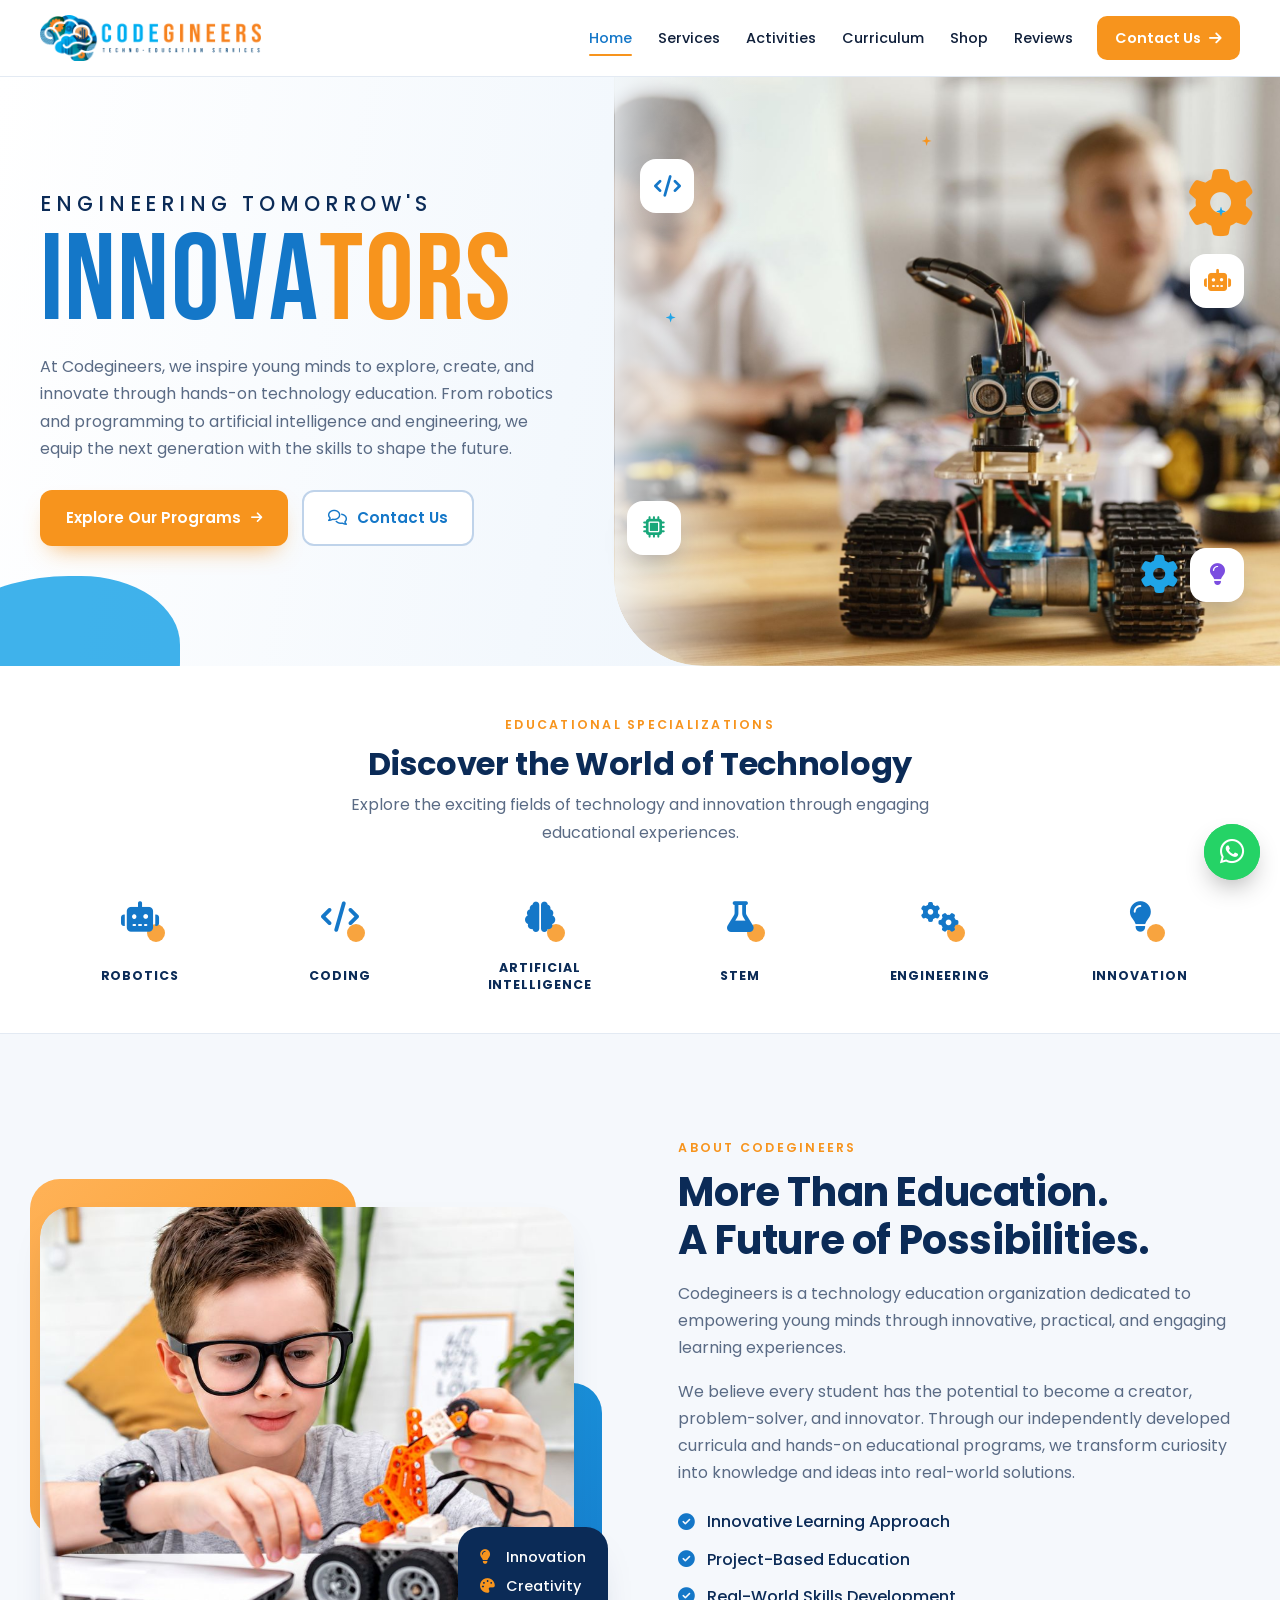
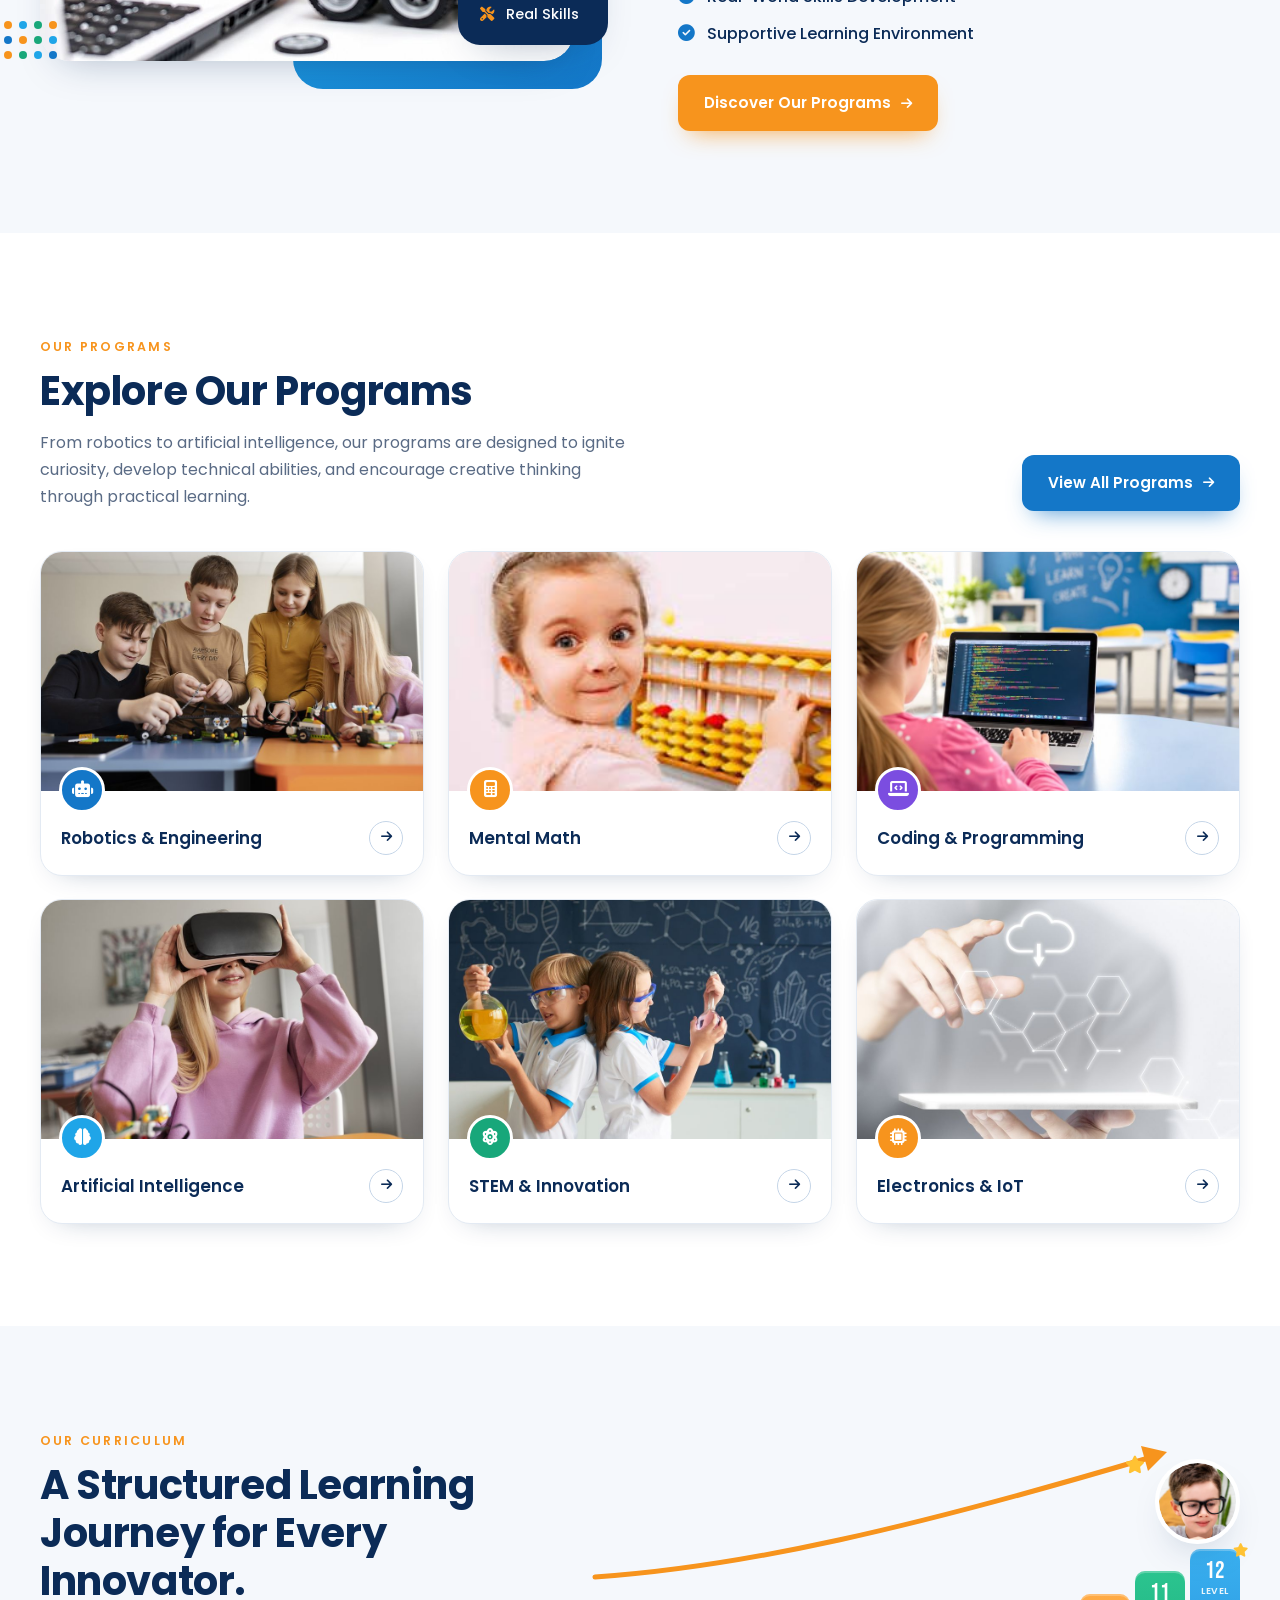
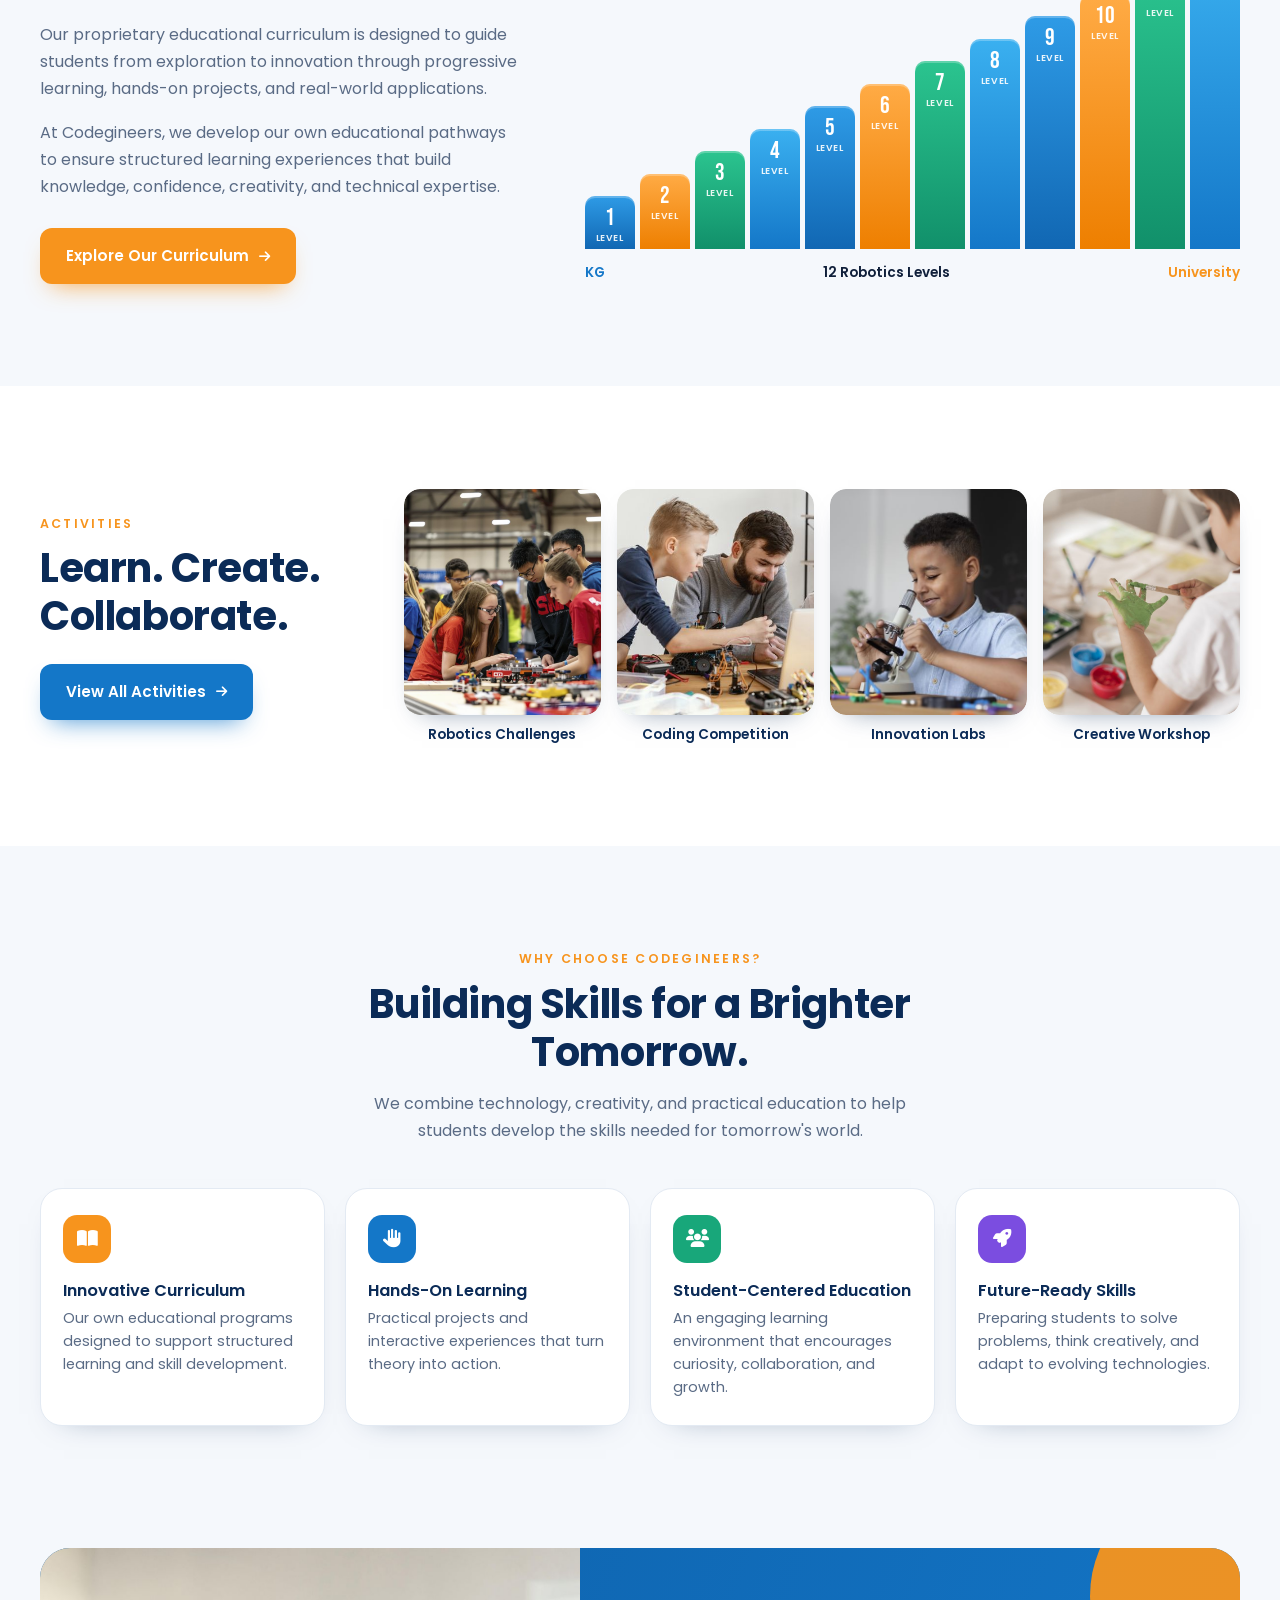
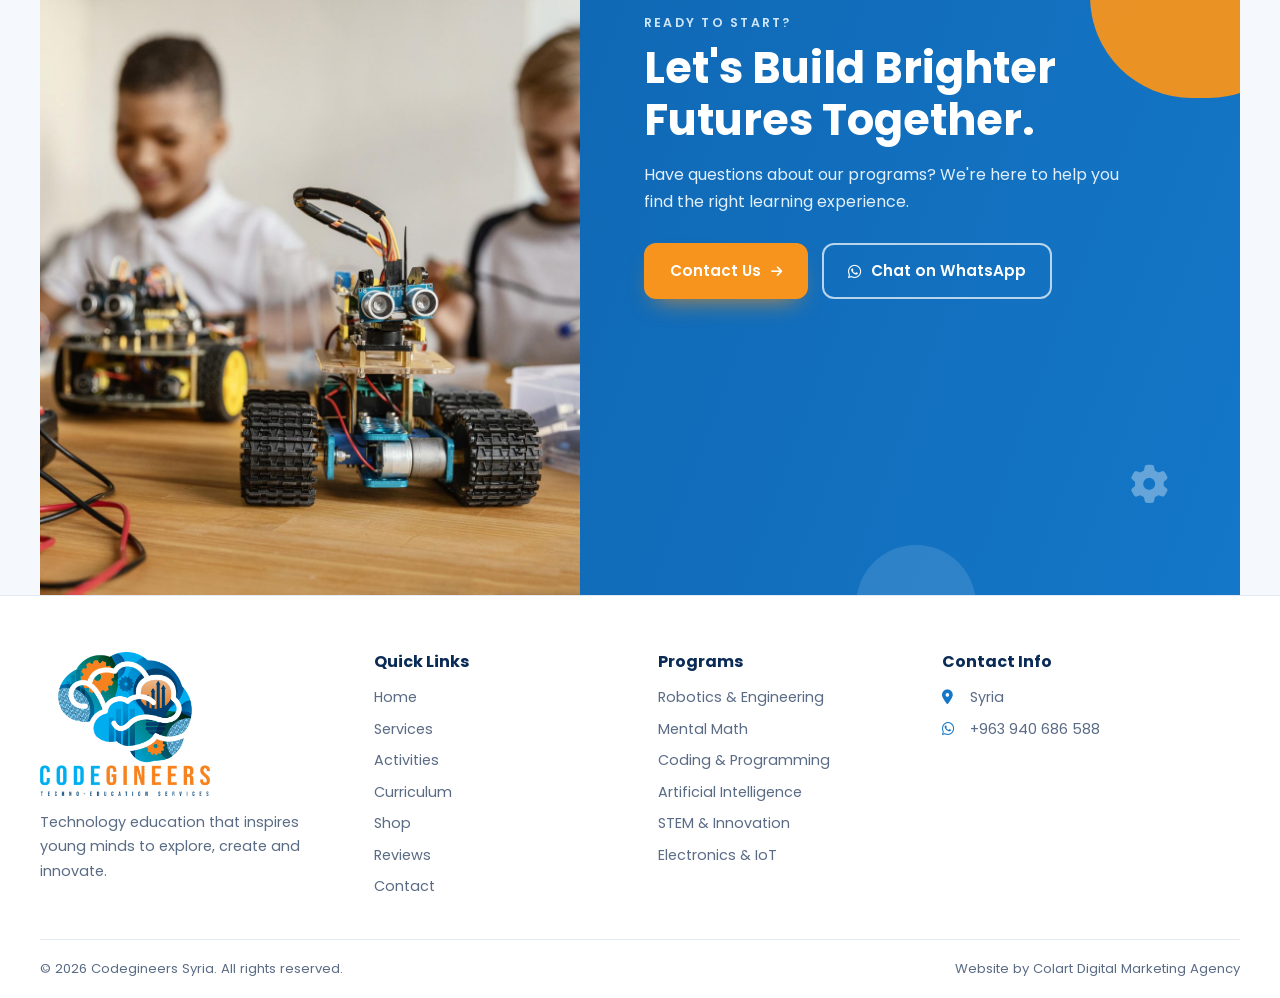
<file: index.html>
<!DOCTYPE html>
<html lang="en">
<head>
<meta charset="UTF-8">
<meta name="viewport" content="width=device-width, initial-scale=1, viewport-fit=cover">
<title>Codegineers Syria | Engineering Tomorrow's Innovators</title>
<meta name="description" content="Hands-on technology education in Syria: robotics, coding, artificial intelligence, STEM and engineering programs for students from KG to university.">
<link rel="canonical" href="https://www.codegineers.codes/">
<meta property="og:type" content="website">
<meta property="og:title" content="Codegineers Syria | Engineering Tomorrow's Innovators">
<meta property="og:description" content="Hands-on technology education in Syria: robotics, coding, artificial intelligence, STEM and engineering programs for students from KG to university.">
<meta property="og:url" content="https://www.codegineers.codes/">
<meta property="og:image" content="https://www.codegineers.codes/assets/img/hero.jpg">
<meta name="twitter:card" content="summary_large_image">
<meta name="theme-color" content="#1E7FC2">
<link rel="icon" type="image/png" href="assets/favicon.png">
<link rel="preconnect" href="https://fonts.googleapis.com">
<link rel="preconnect" href="https://fonts.gstatic.com" crossorigin>
<link href="https://fonts.googleapis.com/css2?family=Bebas+Neue&family=Poppins:wght@400;500;600;700&display=swap" rel="stylesheet">
<link rel="stylesheet" href="https://cdnjs.cloudflare.com/ajax/libs/font-awesome/6.5.1/css/all.min.css">
<link rel="stylesheet" href="style.css">
<script>document.documentElement.classList.add('js')</script>
</head>
<body>
<div class="scroll-progress" aria-hidden="true"><span></span></div>
<header class="site-header">
  <nav class="nav wrap" aria-label="Main">
    <a class="nav__logo" href="index.html"><img src="assets/logo-horizontal.png" alt="Codegineers — Techno-Education Services" width="230" height="53"></a>
    <button class="nav__toggle" aria-expanded="false" aria-controls="nav-links" aria-label="Open menu"><i class="fa-solid fa-bars"></i></button>
    <ul class="nav__links" id="nav-links">
      <li><a href="index.html" aria-current="page">Home</a></li>
      <li><a href="services.html">Services</a></li>
      <li><a href="activities.html">Activities</a></li>
      <li><a href="curriculum.html">Curriculum</a></li>
      <li><a href="shop.html">Shop</a></li>
      <li><a href="reviews.html">Reviews</a></li>
      <li><a class="nav__cta" href="contact.html">Contact Us <i class="fa-solid fa-arrow-right"></i></a></li>
    </ul>
  </nav>
</header>

<main>
  <!-- 1. HERO -->
  <section class="hero">
    <span class="blob blob--a" aria-hidden="true"></span>
    <div class="wrap hero__grid">
      <div class="hero__text">
        <span class="hero__eyebrow" data-load="1">Engineering Tomorrow's</span>
        <h1 class="hero__title" aria-label="Innovators"><span class="ltr b" style="--n:0">I</span><span class="ltr b" style="--n:1">N</span><span class="ltr b" style="--n:2">N</span><span class="ltr b" style="--n:3">O</span><span class="ltr b" style="--n:4">V</span><span class="ltr b" style="--n:5">A</span><span class="ltr o" style="--n:6">T</span><span class="ltr o" style="--n:7">O</span><span class="ltr o" style="--n:8">R</span><span class="ltr o" style="--n:9">S</span></h1>
        <p class="hero__lede" data-load="2">At Codegineers, we inspire young minds to explore, create, and innovate through hands-on technology education. From robotics and programming to artificial intelligence and engineering, we equip the next generation with the skills to shape the future.</p>
        <div class="hero__actions" data-load="3">
          <a class="btn btn--orange" href="#programs">Explore Our Programs <i class="fa-solid fa-arrow-right"></i></a>
          <a class="btn btn--line" href="contact.html"><i class="fa-regular fa-comments"></i>Contact Us</a>
        </div>
      </div>
    </div>
    <div class="hero__media">
      <!-- Replace with: <img class="ph-img" src="assets/hero.jpg" alt="Student building a robot"> -->
      <img class="ph-img" src="assets/img/hero.jpg" alt="Students building robots in a Codegineers robotics class" style="object-position:center 55%" width="1800" height="1200" fetchpriority="high">
    </div>
    <span class="gear gear--a" data-depth="24" aria-hidden="true"><i class="fa-solid fa-gear"></i></span>
    <span class="gear gear--b gear--blue" data-depth="36" aria-hidden="true"><i class="fa-solid fa-gear"></i></span>
    <div class="chips" aria-hidden="true">
      <span class="chip" data-depth="18" style="--x:50%;--y:14%;--c:var(--blue);--k:0"><i class="fa-solid fa-code"></i></span>
      <span class="chip" data-depth="30" style="--x:93%;--y:30%;--c:var(--orange);--k:1"><i class="fa-solid fa-robot"></i></span>
      <span class="chip" data-depth="22" style="--x:49%;--y:72%;--c:var(--green);--k:2"><i class="fa-solid fa-microchip"></i></span>
      <span class="chip" data-depth="14" style="--x:93%;--y:80%;--c:var(--purple);--k:3"><i class="fa-solid fa-lightbulb"></i></span>
      <span class="spark" style="--x:52%;--y:40%;--k:0"></span><span class="spark" style="--x:72%;--y:10%;--k:1"></span><span class="spark" style="--x:95%;--y:22%;--k:2"></span>
    </div>
  </section>

  <!-- 2. EDUCATIONAL SPECIALIZATIONS -->
  <section class="spec-strip" id="specializations">
    <div class="wrap">
      <div class="spec-head" data-reveal>
        <span class="kicker">Educational Specializations</span>
        <h2 class="h2">Discover the World of Technology</h2>
        <p class="lead">Explore the exciting fields of technology and innovation through engaging educational experiences.</p>
      </div>
      <ul class="spec">
        <li data-reveal style="--rd:0.00s;--k:0"><span class="spec__icon"><i class="fa-solid fa-robot"></i></span><h3>Robotics</h3></li>
        <li data-reveal style="--rd:0.07s;--k:1"><span class="spec__icon"><i class="fa-solid fa-code"></i></span><h3>Coding</h3></li>
        <li data-reveal style="--rd:0.14s;--k:2"><span class="spec__icon"><i class="fa-solid fa-brain"></i></span><h3>Artificial Intelligence</h3></li>
        <li data-reveal style="--rd:0.21s;--k:3"><span class="spec__icon"><i class="fa-solid fa-flask"></i></span><h3>STEM</h3></li>
        <li data-reveal style="--rd:0.28s;--k:4"><span class="spec__icon"><i class="fa-solid fa-gears"></i></span><h3>Engineering</h3></li>
        <li data-reveal style="--rd:0.35s;--k:5"><span class="spec__icon"><i class="fa-solid fa-lightbulb"></i></span><h3>Innovation</h3></li>
      </ul>
    </div>
  </section>

  <!-- 3. ABOUT -->
  <section class="section section--bg" id="about">
    <div class="wrap about">
      <div class="about__media" data-reveal>
        <div class="about__photo"><img class="ph-img" src="assets/img/about.jpg" alt="Student building a robot car" style="object-position:center" width="1100" height="732" loading="lazy" decoding="async"></div>
        <div class="about__card"><span><i class="fa-solid fa-lightbulb"></i>Innovation</span><span><i class="fa-solid fa-palette"></i>Creativity</span><span><i class="fa-solid fa-screwdriver-wrench"></i>Real Skills</span></div>
        <div class="about__dots" aria-hidden="true"><span style="--c:var(--orange)"></span><span style="--c:var(--sky)"></span><span style="--c:var(--green)"></span><span style="--c:var(--orange)"></span><span style="--c:var(--blue)"></span><span style="--c:var(--orange)"></span><span style="--c:var(--green)"></span><span style="--c:var(--sky)"></span><span style="--c:var(--orange)"></span><span style="--c:var(--green)"></span><span style="--c:var(--sky)"></span><span style="--c:var(--blue)"></span></div>
      </div>
      <div class="about__text" data-reveal style="--rd:.1s">
        <span class="kicker">About Codegineers</span>
        <h2 class="h2">More Than Education.<br>A Future of Possibilities.</h2>
        <p>Codegineers is a technology education organization dedicated to empowering young minds through innovative, practical, and engaging learning experiences.</p>
        <p>We believe every student has the potential to become a creator, problem-solver, and innovator. Through our independently developed curricula and hands-on educational programs, we transform curiosity into knowledge and ideas into real-world solutions.</p>
        <ul class="checks">
          <li><i class="fa-solid fa-circle-check"></i>Innovative Learning Approach</li>
          <li><i class="fa-solid fa-circle-check"></i>Project-Based Education</li>
          <li><i class="fa-solid fa-circle-check"></i>Real-World Skills Development</li>
          <li><i class="fa-solid fa-circle-check"></i>Supportive Learning Environment</li>
        </ul>
        <a class="btn btn--orange" href="#programs">Discover Our Programs <i class="fa-solid fa-arrow-right"></i></a>
      </div>
    </div>
  </section>

  <!-- 4. PROGRAMS -->
  <section class="section" id="programs">
    <div class="wrap">
      <div class="head-row" data-reveal>
        <div>
          <span class="kicker">Our Programs</span>
          <h2 class="h2">Explore Our Programs</h2>
          <p class="lead">From robotics to artificial intelligence, our programs are designed to ignite curiosity, develop technical abilities, and encourage creative thinking through practical learning.</p>
        </div>
        <a class="btn btn--blue" href="services.html">View All Programs <i class="fa-solid fa-arrow-right"></i></a>
      </div>
      <div class="programs">
        <a class="program" href="services.html" data-reveal style="--rd:0.00s;--c:var(--blue)">
          <div class="program__img"><img class="ph-img" src="assets/img/program-robotics.jpg" alt="Robotics and Engineering class at Codegineers" style="object-position:center 60%" width="900" height="600" loading="lazy" decoding="async"></div>
          <div class="program__body"><span class="program__badge"><i class="fa-solid fa-robot"></i></span><h3>Robotics &amp; Engineering</h3><span class="program__go"><i class="fa-solid fa-arrow-right"></i></span></div>
        </a>
        <a class="program" href="services.html" data-reveal style="--rd:0.08s;--c:var(--orange)">
          <div class="program__img"><img class="ph-img" src="assets/img/program-mental-math.jpg" alt="Mental Math class at Codegineers" style="object-position:center 30%" width="900" height="600" loading="lazy" decoding="async"></div>
          <div class="program__body"><span class="program__badge"><i class="fa-solid fa-calculator"></i></span><h3>Mental Math</h3><span class="program__go"><i class="fa-solid fa-arrow-right"></i></span></div>
        </a>
        <a class="program" href="services.html" data-reveal style="--rd:0.16s;--c:var(--purple)">
          <div class="program__img"><img class="ph-img" src="assets/img/program-coding.jpg" alt="Coding and Programming class at Codegineers" style="object-position:center" width="900" height="600" loading="lazy" decoding="async"></div>
          <div class="program__body"><span class="program__badge"><i class="fa-solid fa-laptop-code"></i></span><h3>Coding &amp; Programming</h3><span class="program__go"><i class="fa-solid fa-arrow-right"></i></span></div>
        </a>
        <a class="program" href="services.html" data-reveal style="--rd:0.00s;--c:var(--sky)">
          <div class="program__img"><img class="ph-img" src="assets/img/program-ai.jpg" alt="Artificial Intelligence class at Codegineers" style="object-position:center 30%" width="900" height="600" loading="lazy" decoding="async"></div>
          <div class="program__body"><span class="program__badge"><i class="fa-solid fa-brain"></i></span><h3>Artificial Intelligence</h3><span class="program__go"><i class="fa-solid fa-arrow-right"></i></span></div>
        </a>
        <a class="program" href="services.html" data-reveal style="--rd:0.08s;--c:var(--green)">
          <div class="program__img"><img class="ph-img" src="assets/img/program-stem.jpg" alt="STEM and Innovation class at Codegineers" style="object-position:center 35%" width="900" height="600" loading="lazy" decoding="async"></div>
          <div class="program__body"><span class="program__badge"><i class="fa-solid fa-atom"></i></span><h3>STEM &amp; Innovation</h3><span class="program__go"><i class="fa-solid fa-arrow-right"></i></span></div>
        </a>
        <a class="program" href="services.html" data-reveal style="--rd:0.16s;--c:var(--orange)">
          <div class="program__img"><img class="ph-img" src="assets/img/program-electronics.jpg" alt="Electronics and IoT class at Codegineers" style="object-position:center" width="900" height="600" loading="lazy" decoding="async"></div>
          <div class="program__body"><span class="program__badge"><i class="fa-solid fa-microchip"></i></span><h3>Electronics &amp; IoT</h3><span class="program__go"><i class="fa-solid fa-arrow-right"></i></span></div>
        </a>
      </div>
    </div>
  </section>

  <!-- 5. CURRICULUM -->
  <section class="section section--bg" id="curriculum">
    <div class="wrap curr">
      <div class="curr__text" data-reveal>
        <span class="kicker">Our Curriculum</span>
        <h2 class="h2">A Structured Learning Journey for Every Innovator.</h2>
        <p>Our proprietary educational curriculum is designed to guide students from exploration to innovation through progressive learning, hands-on projects, and real-world applications.</p>
        <p>At Codegineers, we develop our own educational pathways to ensure structured learning experiences that build knowledge, confidence, creativity, and technical expertise.</p>
        <a class="btn btn--orange" href="curriculum.html">Explore Our Curriculum <i class="fa-solid fa-arrow-right"></i></a>
      </div>
      <div class="stairs" data-climb aria-label="12 robotics levels from KG to university students">
        <svg class="stairs__arrow" viewBox="0 0 600 150" preserveAspectRatio="none" aria-hidden="true">
          <path d="M10,140 C160,130 330,90 560,22"/>
          <polygon class="head" points="582,15 563,34 556,9"/>
        </svg>
        <span class="star s1" aria-hidden="true"><i class="fa-solid fa-star"></i></span><span class="star s2" aria-hidden="true"><i class="fa-solid fa-star"></i></span><div class="stairs__kid"><img class="ph-img" src="assets/img/curriculum-student.jpg" alt="" style="object-position:center" width="320" height="319" loading="lazy" decoding="async"></div>
        <ol class="stairs__bars"><li style="--i:1"><b>1</b><small>Level</small></li><li style="--i:2"><b>2</b><small>Level</small></li><li style="--i:3"><b>3</b><small>Level</small></li><li style="--i:4"><b>4</b><small>Level</small></li><li style="--i:5"><b>5</b><small>Level</small></li><li style="--i:6"><b>6</b><small>Level</small></li><li style="--i:7"><b>7</b><small>Level</small></li><li style="--i:8"><b>8</b><small>Level</small></li><li style="--i:9"><b>9</b><small>Level</small></li><li style="--i:10"><b>10</b><small>Level</small></li><li style="--i:11"><b>11</b><small>Level</small></li><li style="--i:12"><b>12</b><small>Level</small></li></ol>
        <div class="stairs__base"><span>KG</span><span>12 Robotics Levels</span><span>University</span></div>
      </div>
    </div>
  </section>

  <!-- 6. ACTIVITIES -->
  <section class="section" id="activities">
    <div class="wrap acts">
      <div class="acts__text" data-reveal>
        <span class="kicker">Activities</span>
        <h2 class="h2">Learn. Create. Collaborate.</h2>
        <a class="btn btn--blue" href="activities.html">View All Activities <i class="fa-solid fa-arrow-right"></i></a>
      </div>
      <div class="acts__list">
          <div class="act" data-reveal style="--rd:0.00s">
            <div class="act__img"><img class="ph-img" src="assets/img/activity-robotics-challenges.jpg" alt="Students at a Codegineers robotics challenge" style="object-position:center 40%" width="700" height="800" loading="lazy" decoding="async"></div>
            <h3>Robotics Challenges</h3>
          </div>
          <div class="act" data-reveal style="--rd:0.08s">
            <div class="act__img"><img class="ph-img" src="assets/img/activity-coding-competition.jpg" alt="Students at a Codegineers coding competition" style="object-position:40% center" width="700" height="800" loading="lazy" decoding="async"></div>
            <h3>Coding Competition</h3>
          </div>
          <div class="act" data-reveal style="--rd:0.16s">
            <div class="act__img"><img class="ph-img" src="assets/img/activity-innovation-labs.jpg" alt="Students at a Codegineers innovation lab" style="object-position:60% center" width="700" height="800" loading="lazy" decoding="async"></div>
            <h3>Innovation Labs</h3>
          </div>
          <div class="act" data-reveal style="--rd:0.24s">
            <div class="act__img"><img class="ph-img" src="assets/img/activity-creative-workshop.jpg" alt="Students at a Codegineers creative workshop" style="object-position:center 40%" width="700" height="800" loading="lazy" decoding="async"></div>
            <h3>Creative Workshop</h3>
          </div>
      </div>
    </div>
  </section>

  <!-- 7. WHY CHOOSE -->
  <section class="section section--bg" id="why">
    <div class="wrap">
      <div class="head-center" data-reveal>
        <span class="kicker">Why Choose Codegineers?</span>
        <h2 class="h2">Building Skills for a Brighter Tomorrow.</h2>
        <p class="lead">We combine technology, creativity, and practical education to help students develop the skills needed for tomorrow's world.</p>
      </div>
      <div class="why">
        <div class="why__item c-orange" data-reveal style="--rd:0.00s;--k:0"><span class="why__icon"><i class="fa-solid fa-book-open"></i></span><h3>Innovative Curriculum</h3><p>Our own educational programs designed to support structured learning and skill development.</p></div>
        <div class="why__item c-blue" data-reveal style="--rd:0.08s;--k:1"><span class="why__icon"><i class="fa-solid fa-hand"></i></span><h3>Hands-On Learning</h3><p>Practical projects and interactive experiences that turn theory into action.</p></div>
        <div class="why__item c-green" data-reveal style="--rd:0.16s;--k:2"><span class="why__icon"><i class="fa-solid fa-users"></i></span><h3>Student-Centered Education</h3><p>An engaging learning environment that encourages curiosity, collaboration, and growth.</p></div>
        <div class="why__item c-purple" data-reveal style="--rd:0.24s;--k:3"><span class="why__icon"><i class="fa-solid fa-rocket"></i></span><h3>Future-Ready Skills</h3><p>Preparing students to solve problems, think creatively, and adapt to evolving technologies.</p></div>
      </div>
    </div>
  </section>

  <!-- 8. CONTACT CTA -->
  <section class="cta-wrap section--bg" id="contact">
    <div class="wrap">
      <div class="cta" data-reveal>
        <span class="blob blob--o" aria-hidden="true"></span>
        <span class="blob blob--o2" aria-hidden="true"></span>
        <div class="bubbles" aria-hidden="true"><span class="bubble" style="--x:52%;--s:14px;--t:7s;--k:0"></span><span class="bubble" style="--x:62%;--s:22px;--t:9s;--k:1"></span><span class="bubble" style="--x:70%;--s:10px;--t:6s;--k:2"></span><span class="bubble" style="--x:80%;--s:18px;--t:8s;--k:3"></span><span class="bubble" style="--x:88%;--s:12px;--t:7.5s;--k:4"></span><span class="bubble" style="--x:96%;--s:26px;--t:10s;--k:5"></span></div>
        <div class="cta__photo"><img class="ph-img" src="assets/img/cta.jpg" alt="Student with a tracked robot he built" style="object-position:55% 70%" width="1100" height="1318" loading="lazy" decoding="async"></div>
        <div class="cta__text">
          <span class="kicker">Ready to Start?</span>
          <h2>Let's Build Brighter Futures Together.</h2>
          <p>Have questions about our programs? We're here to help you find the right learning experience.</p>
          <div class="cta__actions">
            <a class="btn btn--orange btn--pulse" href="contact.html">Contact Us <i class="fa-solid fa-arrow-right"></i></a>
            <a class="btn btn--ghost-white" href="https://wa.me/963940686588" target="_blank" rel="noopener"><i class="fa-brands fa-whatsapp"></i>Chat on WhatsApp</a>
          </div>
        </div>
        <span class="gear" aria-hidden="true"><i class="fa-solid fa-gear"></i></span>
      </div>
    </div>
  </section>
</main>

<footer class="site-footer">
  <div class="wrap">
    <div class="footer__grid">
      <div class="footer__brand">
        <a href="index.html"><img src="assets/logo-full.png" alt="Codegineers — Techno-Education Services" width="170" height="144"></a>
        <p>Technology education that inspires young minds to explore, create and innovate.</p>
      </div>
      <div>
        <h4>Quick Links</h4>
        <ul>
          <li><a href="index.html">Home</a></li>
          <li><a href="services.html">Services</a></li>
          <li><a href="activities.html">Activities</a></li>
          <li><a href="curriculum.html">Curriculum</a></li>
          <li><a href="shop.html">Shop</a></li>
          <li><a href="reviews.html">Reviews</a></li>
          <li><a href="contact.html">Contact</a></li>
        </ul>
      </div>
      <div>
        <h4>Programs</h4>
        <ul>
          <li><a href="services.html">Robotics &amp; Engineering</a></li>
          <li><a href="services.html">Mental Math</a></li>
          <li><a href="services.html">Coding &amp; Programming</a></li>
          <li><a href="services.html">Artificial Intelligence</a></li>
          <li><a href="services.html">STEM &amp; Innovation</a></li>
          <li><a href="services.html">Electronics &amp; IoT</a></li>
        </ul>
      </div>
      <div>
        <h4>Contact Info</h4>
        <ul class="footer__contact">
          <li><i class="fa-solid fa-location-dot"></i><span>Syria</span></li>
          <li><i class="fa-brands fa-whatsapp"></i><a href="https://wa.me/963940686588" target="_blank" rel="noopener">+963 940 686 588</a></li>
        </ul>
      </div>
    </div>
    <div class="footer__bottom">
      <span>&copy; <span data-year>2026</span> Codegineers Syria. All rights reserved.</span>
      <span>Website by <a href="https://colartdigitalmarketingagency.com" target="_blank" rel="noopener">Colart Digital Marketing Agency</a></span>
    </div>
  </div>
</footer>

<button class="to-top" aria-label="Back to top"><i class="fa-solid fa-arrow-up"></i></button>
<a class="wa-float" href="https://wa.me/963940686588" target="_blank" rel="noopener" aria-label="Chat on WhatsApp"><i class="fa-brands fa-whatsapp"></i></a>
<script src="main.js"></script>
</body>
</html>
</file>
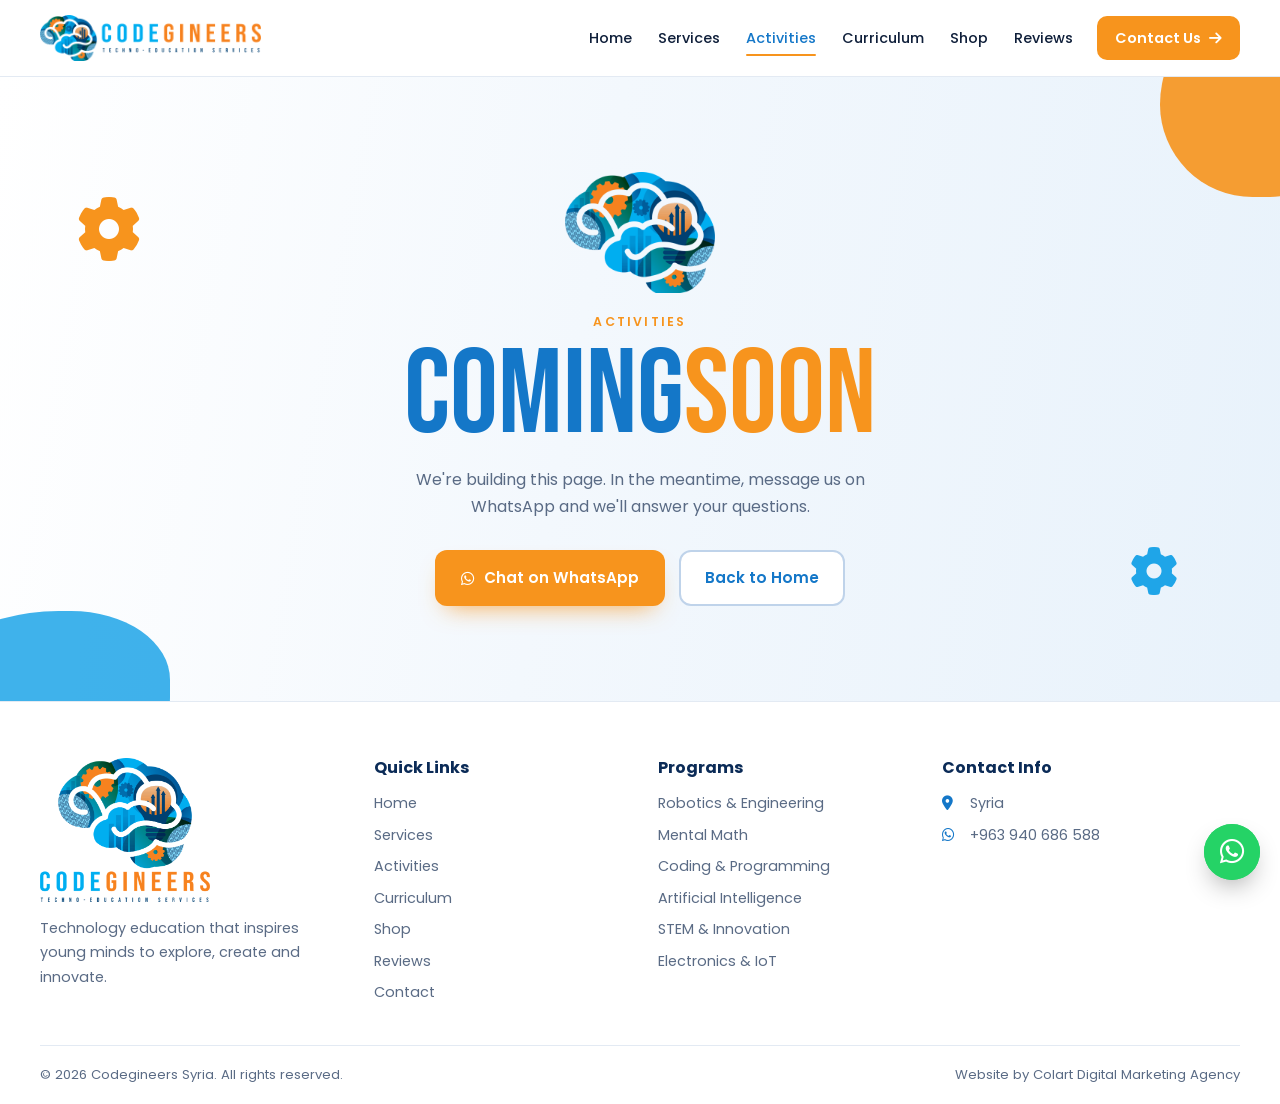
<file: activities.html>
<!DOCTYPE html>
<html lang="en">
<head>
<meta charset="UTF-8">
<meta name="viewport" content="width=device-width, initial-scale=1, viewport-fit=cover">
<title>Activities | Codegineers Syria</title>
<meta name="description" content="Codegineers Syria activities, challenges and workshops">
<link rel="canonical" href="https://www.codegineers.codes/activities.html">
<meta name="robots" content="noindex, follow">
<meta property="og:type" content="website">
<meta property="og:title" content="Activities | Codegineers Syria">
<meta property="og:description" content="Codegineers Syria activities, challenges and workshops">
<meta property="og:url" content="https://www.codegineers.codes/activities.html">
<meta property="og:image" content="https://www.codegineers.codes/assets/img/hero.jpg">
<meta name="twitter:card" content="summary_large_image">
<meta name="theme-color" content="#1E7FC2">
<link rel="icon" type="image/png" href="assets/favicon.png">
<link rel="preconnect" href="https://fonts.googleapis.com">
<link rel="preconnect" href="https://fonts.gstatic.com" crossorigin>
<link href="https://fonts.googleapis.com/css2?family=Bebas+Neue&family=Poppins:wght@400;500;600;700&display=swap" rel="stylesheet">
<link rel="stylesheet" href="https://cdnjs.cloudflare.com/ajax/libs/font-awesome/6.5.1/css/all.min.css">
<link rel="stylesheet" href="style.css">
<script>document.documentElement.classList.add('js')</script>
</head>
<body>
<div class="scroll-progress" aria-hidden="true"><span></span></div>
<header class="site-header">
  <nav class="nav wrap" aria-label="Main">
    <a class="nav__logo" href="index.html"><img src="assets/logo-horizontal.png" alt="Codegineers — Techno-Education Services" width="230" height="53"></a>
    <button class="nav__toggle" aria-expanded="false" aria-controls="nav-links" aria-label="Open menu"><i class="fa-solid fa-bars"></i></button>
    <ul class="nav__links" id="nav-links">
      <li><a href="index.html">Home</a></li>
      <li><a href="services.html">Services</a></li>
      <li><a href="activities.html" aria-current="page">Activities</a></li>
      <li><a href="curriculum.html">Curriculum</a></li>
      <li><a href="shop.html">Shop</a></li>
      <li><a href="reviews.html">Reviews</a></li>
      <li><a class="nav__cta" href="contact.html">Contact Us <i class="fa-solid fa-arrow-right"></i></a></li>
    </ul>
  </nav>
</header>

<main class="soon">
  <span class="blob blob--a" aria-hidden="true"></span>
  <span class="blob blob--b" aria-hidden="true"></span>
  <span class="gear gear--a" aria-hidden="true"><i class="fa-solid fa-gear"></i></span>
  <span class="gear gear--b gear--blue" aria-hidden="true"><i class="fa-solid fa-gear"></i></span>
  <div class="wrap">
    <img class="soon__mark" src="assets/logo-mark.png" alt="" width="150" height="121">
    <span class="kicker">Activities</span>
    <h1><span class="b">COMING </span><span class="o">SOON</span></h1>
    <p>We're building this page. In the meantime, message us on WhatsApp and we'll answer your questions.</p>
    <div class="soon__actions">
      <a class="btn btn--orange" href="https://wa.me/963940686588" target="_blank" rel="noopener"><i class="fa-brands fa-whatsapp"></i>Chat on WhatsApp</a>
      <a class="btn btn--line" href="index.html">Back to Home</a>
    </div>
  </div>
</main>

<footer class="site-footer">
  <div class="wrap">
    <div class="footer__grid">
      <div class="footer__brand">
        <a href="index.html"><img src="assets/logo-full.png" alt="Codegineers — Techno-Education Services" width="170" height="144"></a>
        <p>Technology education that inspires young minds to explore, create and innovate.</p>
      </div>
      <div>
        <h4>Quick Links</h4>
        <ul>
          <li><a href="index.html">Home</a></li>
          <li><a href="services.html">Services</a></li>
          <li><a href="activities.html">Activities</a></li>
          <li><a href="curriculum.html">Curriculum</a></li>
          <li><a href="shop.html">Shop</a></li>
          <li><a href="reviews.html">Reviews</a></li>
          <li><a href="contact.html">Contact</a></li>
        </ul>
      </div>
      <div>
        <h4>Programs</h4>
        <ul>
          <li><a href="services.html">Robotics &amp; Engineering</a></li>
          <li><a href="services.html">Mental Math</a></li>
          <li><a href="services.html">Coding &amp; Programming</a></li>
          <li><a href="services.html">Artificial Intelligence</a></li>
          <li><a href="services.html">STEM &amp; Innovation</a></li>
          <li><a href="services.html">Electronics &amp; IoT</a></li>
        </ul>
      </div>
      <div>
        <h4>Contact Info</h4>
        <ul class="footer__contact">
          <li><i class="fa-solid fa-location-dot"></i><span>Syria</span></li>
          <li><i class="fa-brands fa-whatsapp"></i><a href="https://wa.me/963940686588" target="_blank" rel="noopener">+963 940 686 588</a></li>
        </ul>
      </div>
    </div>
    <div class="footer__bottom">
      <span>&copy; <span data-year>2026</span> Codegineers Syria. All rights reserved.</span>
      <span>Website by <a href="https://colartdigitalmarketingagency.com" target="_blank" rel="noopener">Colart Digital Marketing Agency</a></span>
    </div>
  </div>
</footer>

<button class="to-top" aria-label="Back to top"><i class="fa-solid fa-arrow-up"></i></button>
<a class="wa-float" href="https://wa.me/963940686588" target="_blank" rel="noopener" aria-label="Chat on WhatsApp"><i class="fa-brands fa-whatsapp"></i></a>
<script src="main.js"></script>
</body>
</html>
</file>
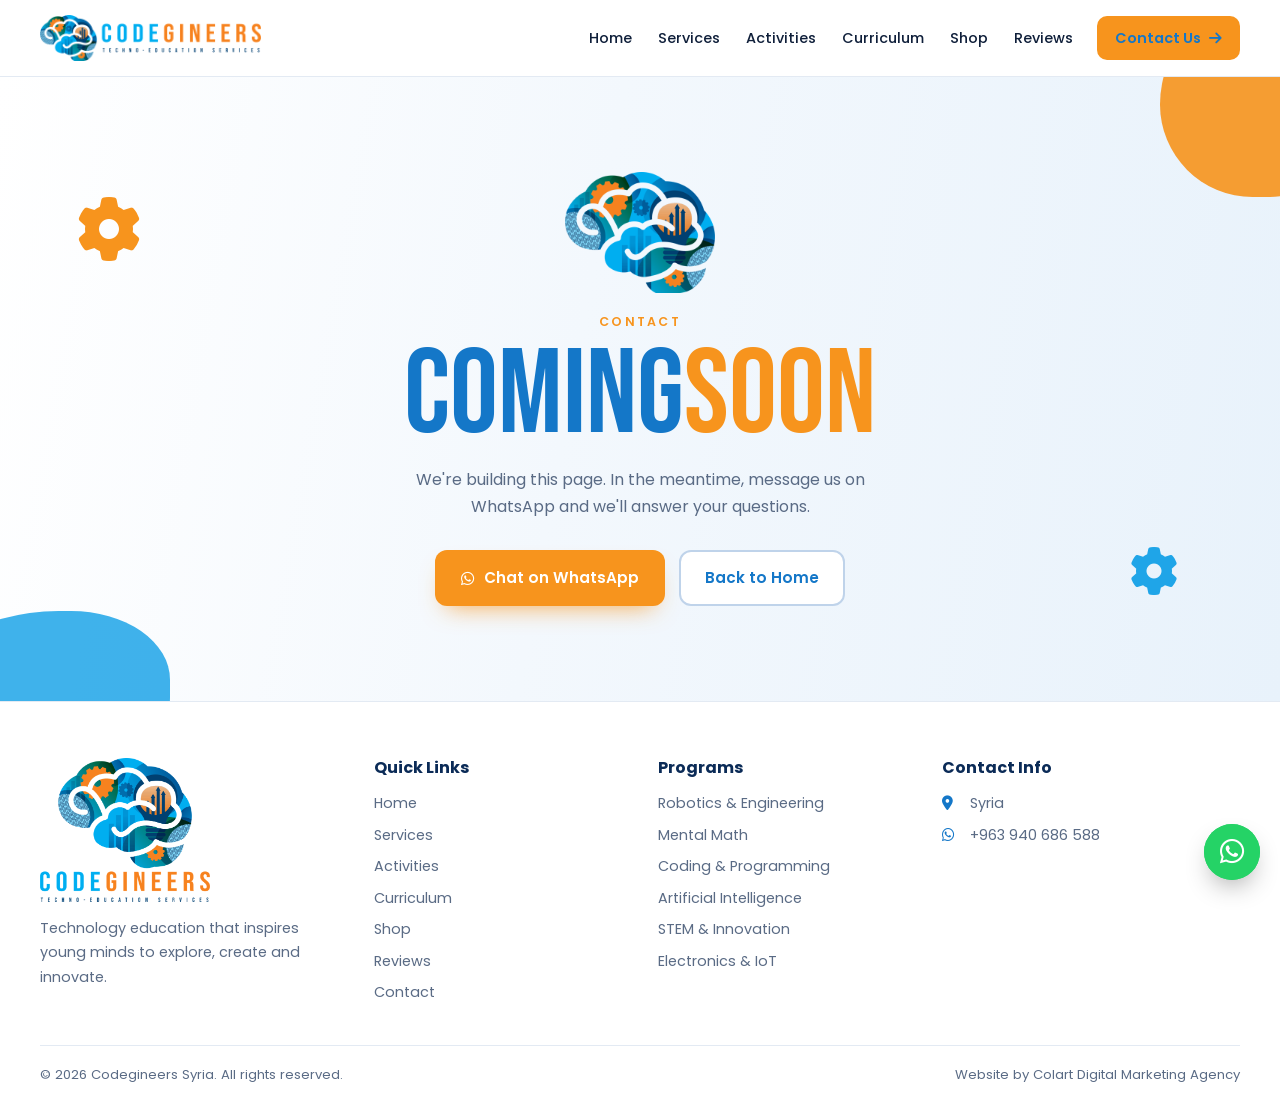
<file: contact.html>
<!DOCTYPE html>
<html lang="en">
<head>
<meta charset="UTF-8">
<meta name="viewport" content="width=device-width, initial-scale=1, viewport-fit=cover">
<title>Contact | Codegineers Syria</title>
<meta name="description" content="Contact Codegineers Syria">
<link rel="canonical" href="https://www.codegineers.codes/contact.html">
<meta name="robots" content="noindex, follow">
<meta property="og:type" content="website">
<meta property="og:title" content="Contact | Codegineers Syria">
<meta property="og:description" content="Contact Codegineers Syria">
<meta property="og:url" content="https://www.codegineers.codes/contact.html">
<meta property="og:image" content="https://www.codegineers.codes/assets/img/hero.jpg">
<meta name="twitter:card" content="summary_large_image">
<meta name="theme-color" content="#1E7FC2">
<link rel="icon" type="image/png" href="assets/favicon.png">
<link rel="preconnect" href="https://fonts.googleapis.com">
<link rel="preconnect" href="https://fonts.gstatic.com" crossorigin>
<link href="https://fonts.googleapis.com/css2?family=Bebas+Neue&family=Poppins:wght@400;500;600;700&display=swap" rel="stylesheet">
<link rel="stylesheet" href="https://cdnjs.cloudflare.com/ajax/libs/font-awesome/6.5.1/css/all.min.css">
<link rel="stylesheet" href="style.css">
<script>document.documentElement.classList.add('js')</script>
</head>
<body>
<div class="scroll-progress" aria-hidden="true"><span></span></div>
<header class="site-header">
  <nav class="nav wrap" aria-label="Main">
    <a class="nav__logo" href="index.html"><img src="assets/logo-horizontal.png" alt="Codegineers — Techno-Education Services" width="230" height="53"></a>
    <button class="nav__toggle" aria-expanded="false" aria-controls="nav-links" aria-label="Open menu"><i class="fa-solid fa-bars"></i></button>
    <ul class="nav__links" id="nav-links">
      <li><a href="index.html">Home</a></li>
      <li><a href="services.html">Services</a></li>
      <li><a href="activities.html">Activities</a></li>
      <li><a href="curriculum.html">Curriculum</a></li>
      <li><a href="shop.html">Shop</a></li>
      <li><a href="reviews.html">Reviews</a></li>
      <li><a class="nav__cta" href="contact.html" aria-current="page">Contact Us <i class="fa-solid fa-arrow-right"></i></a></li>
    </ul>
  </nav>
</header>

<main class="soon">
  <span class="blob blob--a" aria-hidden="true"></span>
  <span class="blob blob--b" aria-hidden="true"></span>
  <span class="gear gear--a" aria-hidden="true"><i class="fa-solid fa-gear"></i></span>
  <span class="gear gear--b gear--blue" aria-hidden="true"><i class="fa-solid fa-gear"></i></span>
  <div class="wrap">
    <img class="soon__mark" src="assets/logo-mark.png" alt="" width="150" height="121">
    <span class="kicker">Contact</span>
    <h1><span class="b">COMING </span><span class="o">SOON</span></h1>
    <p>We're building this page. In the meantime, message us on WhatsApp and we'll answer your questions.</p>
    <div class="soon__actions">
      <a class="btn btn--orange" href="https://wa.me/963940686588" target="_blank" rel="noopener"><i class="fa-brands fa-whatsapp"></i>Chat on WhatsApp</a>
      <a class="btn btn--line" href="index.html">Back to Home</a>
    </div>
  </div>
</main>

<footer class="site-footer">
  <div class="wrap">
    <div class="footer__grid">
      <div class="footer__brand">
        <a href="index.html"><img src="assets/logo-full.png" alt="Codegineers — Techno-Education Services" width="170" height="144"></a>
        <p>Technology education that inspires young minds to explore, create and innovate.</p>
      </div>
      <div>
        <h4>Quick Links</h4>
        <ul>
          <li><a href="index.html">Home</a></li>
          <li><a href="services.html">Services</a></li>
          <li><a href="activities.html">Activities</a></li>
          <li><a href="curriculum.html">Curriculum</a></li>
          <li><a href="shop.html">Shop</a></li>
          <li><a href="reviews.html">Reviews</a></li>
          <li><a href="contact.html">Contact</a></li>
        </ul>
      </div>
      <div>
        <h4>Programs</h4>
        <ul>
          <li><a href="services.html">Robotics &amp; Engineering</a></li>
          <li><a href="services.html">Mental Math</a></li>
          <li><a href="services.html">Coding &amp; Programming</a></li>
          <li><a href="services.html">Artificial Intelligence</a></li>
          <li><a href="services.html">STEM &amp; Innovation</a></li>
          <li><a href="services.html">Electronics &amp; IoT</a></li>
        </ul>
      </div>
      <div>
        <h4>Contact Info</h4>
        <ul class="footer__contact">
          <li><i class="fa-solid fa-location-dot"></i><span>Syria</span></li>
          <li><i class="fa-brands fa-whatsapp"></i><a href="https://wa.me/963940686588" target="_blank" rel="noopener">+963 940 686 588</a></li>
        </ul>
      </div>
    </div>
    <div class="footer__bottom">
      <span>&copy; <span data-year>2026</span> Codegineers Syria. All rights reserved.</span>
      <span>Website by <a href="https://colartdigitalmarketingagency.com" target="_blank" rel="noopener">Colart Digital Marketing Agency</a></span>
    </div>
  </div>
</footer>

<button class="to-top" aria-label="Back to top"><i class="fa-solid fa-arrow-up"></i></button>
<a class="wa-float" href="https://wa.me/963940686588" target="_blank" rel="noopener" aria-label="Chat on WhatsApp"><i class="fa-brands fa-whatsapp"></i></a>
<script src="main.js"></script>
</body>
</html>
</file>
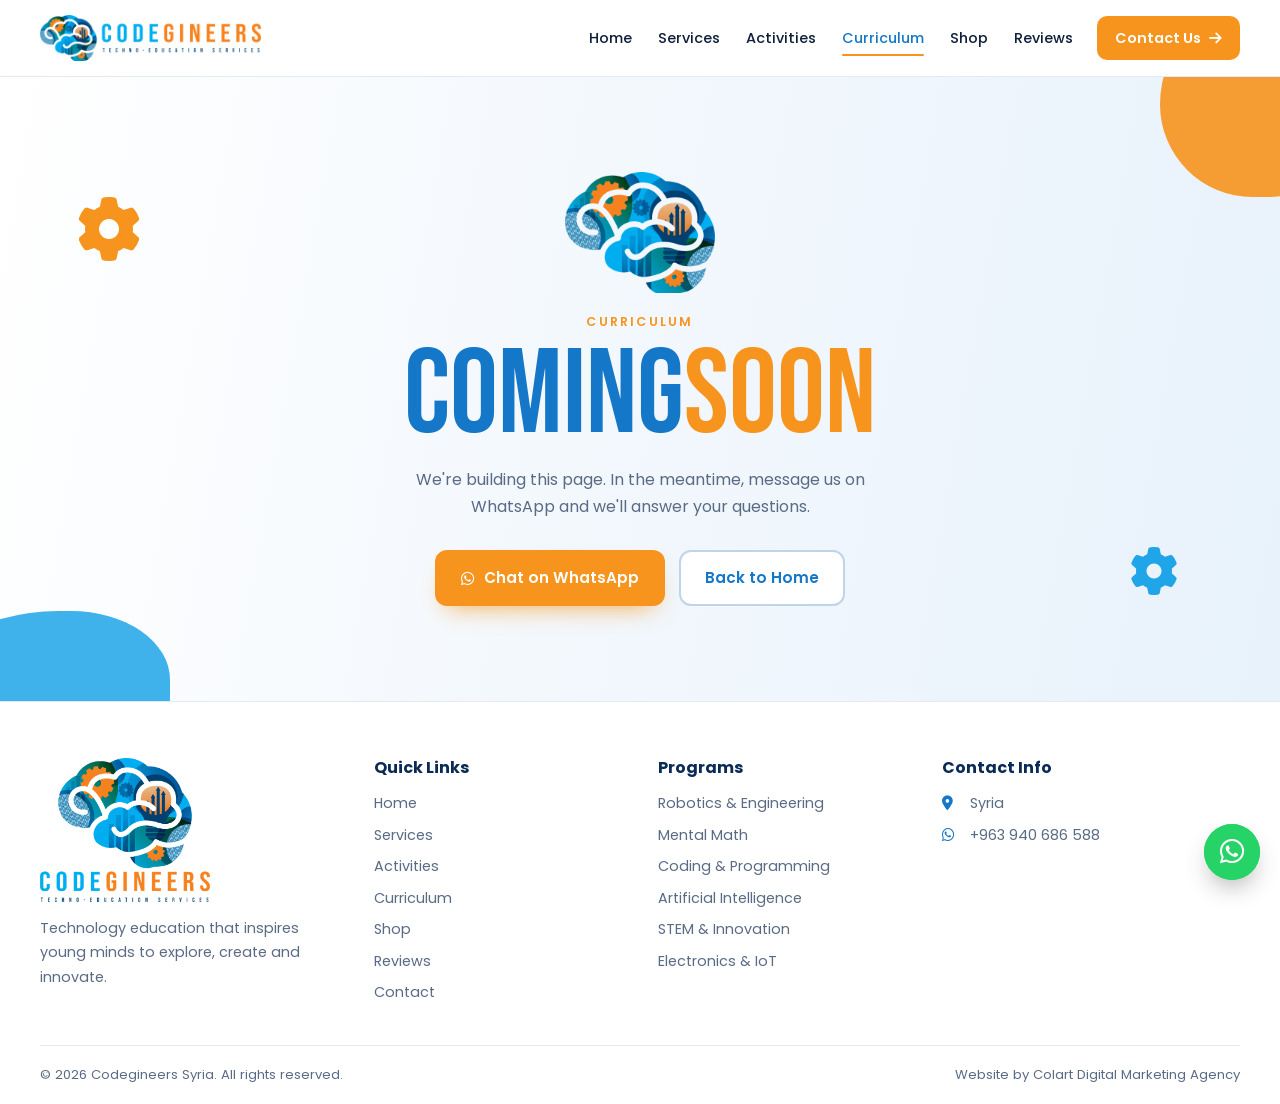
<file: curriculum.html>
<!DOCTYPE html>
<html lang="en">
<head>
<meta charset="UTF-8">
<meta name="viewport" content="width=device-width, initial-scale=1, viewport-fit=cover">
<title>Curriculum | Codegineers Syria</title>
<meta name="description" content="Codegineers Syria curriculum: 12 robotics levels from KG to university">
<link rel="canonical" href="https://www.codegineers.codes/curriculum.html">
<meta name="robots" content="noindex, follow">
<meta property="og:type" content="website">
<meta property="og:title" content="Curriculum | Codegineers Syria">
<meta property="og:description" content="Codegineers Syria curriculum: 12 robotics levels from KG to university">
<meta property="og:url" content="https://www.codegineers.codes/curriculum.html">
<meta property="og:image" content="https://www.codegineers.codes/assets/img/hero.jpg">
<meta name="twitter:card" content="summary_large_image">
<meta name="theme-color" content="#1E7FC2">
<link rel="icon" type="image/png" href="assets/favicon.png">
<link rel="preconnect" href="https://fonts.googleapis.com">
<link rel="preconnect" href="https://fonts.gstatic.com" crossorigin>
<link href="https://fonts.googleapis.com/css2?family=Bebas+Neue&family=Poppins:wght@400;500;600;700&display=swap" rel="stylesheet">
<link rel="stylesheet" href="https://cdnjs.cloudflare.com/ajax/libs/font-awesome/6.5.1/css/all.min.css">
<link rel="stylesheet" href="style.css">
<script>document.documentElement.classList.add('js')</script>
</head>
<body>
<div class="scroll-progress" aria-hidden="true"><span></span></div>
<header class="site-header">
  <nav class="nav wrap" aria-label="Main">
    <a class="nav__logo" href="index.html"><img src="assets/logo-horizontal.png" alt="Codegineers — Techno-Education Services" width="230" height="53"></a>
    <button class="nav__toggle" aria-expanded="false" aria-controls="nav-links" aria-label="Open menu"><i class="fa-solid fa-bars"></i></button>
    <ul class="nav__links" id="nav-links">
      <li><a href="index.html">Home</a></li>
      <li><a href="services.html">Services</a></li>
      <li><a href="activities.html">Activities</a></li>
      <li><a href="curriculum.html" aria-current="page">Curriculum</a></li>
      <li><a href="shop.html">Shop</a></li>
      <li><a href="reviews.html">Reviews</a></li>
      <li><a class="nav__cta" href="contact.html">Contact Us <i class="fa-solid fa-arrow-right"></i></a></li>
    </ul>
  </nav>
</header>

<main class="soon">
  <span class="blob blob--a" aria-hidden="true"></span>
  <span class="blob blob--b" aria-hidden="true"></span>
  <span class="gear gear--a" aria-hidden="true"><i class="fa-solid fa-gear"></i></span>
  <span class="gear gear--b gear--blue" aria-hidden="true"><i class="fa-solid fa-gear"></i></span>
  <div class="wrap">
    <img class="soon__mark" src="assets/logo-mark.png" alt="" width="150" height="121">
    <span class="kicker">Curriculum</span>
    <h1><span class="b">COMING </span><span class="o">SOON</span></h1>
    <p>We're building this page. In the meantime, message us on WhatsApp and we'll answer your questions.</p>
    <div class="soon__actions">
      <a class="btn btn--orange" href="https://wa.me/963940686588" target="_blank" rel="noopener"><i class="fa-brands fa-whatsapp"></i>Chat on WhatsApp</a>
      <a class="btn btn--line" href="index.html">Back to Home</a>
    </div>
  </div>
</main>

<footer class="site-footer">
  <div class="wrap">
    <div class="footer__grid">
      <div class="footer__brand">
        <a href="index.html"><img src="assets/logo-full.png" alt="Codegineers — Techno-Education Services" width="170" height="144"></a>
        <p>Technology education that inspires young minds to explore, create and innovate.</p>
      </div>
      <div>
        <h4>Quick Links</h4>
        <ul>
          <li><a href="index.html">Home</a></li>
          <li><a href="services.html">Services</a></li>
          <li><a href="activities.html">Activities</a></li>
          <li><a href="curriculum.html">Curriculum</a></li>
          <li><a href="shop.html">Shop</a></li>
          <li><a href="reviews.html">Reviews</a></li>
          <li><a href="contact.html">Contact</a></li>
        </ul>
      </div>
      <div>
        <h4>Programs</h4>
        <ul>
          <li><a href="services.html">Robotics &amp; Engineering</a></li>
          <li><a href="services.html">Mental Math</a></li>
          <li><a href="services.html">Coding &amp; Programming</a></li>
          <li><a href="services.html">Artificial Intelligence</a></li>
          <li><a href="services.html">STEM &amp; Innovation</a></li>
          <li><a href="services.html">Electronics &amp; IoT</a></li>
        </ul>
      </div>
      <div>
        <h4>Contact Info</h4>
        <ul class="footer__contact">
          <li><i class="fa-solid fa-location-dot"></i><span>Syria</span></li>
          <li><i class="fa-brands fa-whatsapp"></i><a href="https://wa.me/963940686588" target="_blank" rel="noopener">+963 940 686 588</a></li>
        </ul>
      </div>
    </div>
    <div class="footer__bottom">
      <span>&copy; <span data-year>2026</span> Codegineers Syria. All rights reserved.</span>
      <span>Website by <a href="https://colartdigitalmarketingagency.com" target="_blank" rel="noopener">Colart Digital Marketing Agency</a></span>
    </div>
  </div>
</footer>

<button class="to-top" aria-label="Back to top"><i class="fa-solid fa-arrow-up"></i></button>
<a class="wa-float" href="https://wa.me/963940686588" target="_blank" rel="noopener" aria-label="Chat on WhatsApp"><i class="fa-brands fa-whatsapp"></i></a>
<script src="main.js"></script>
</body>
</html>
</file>
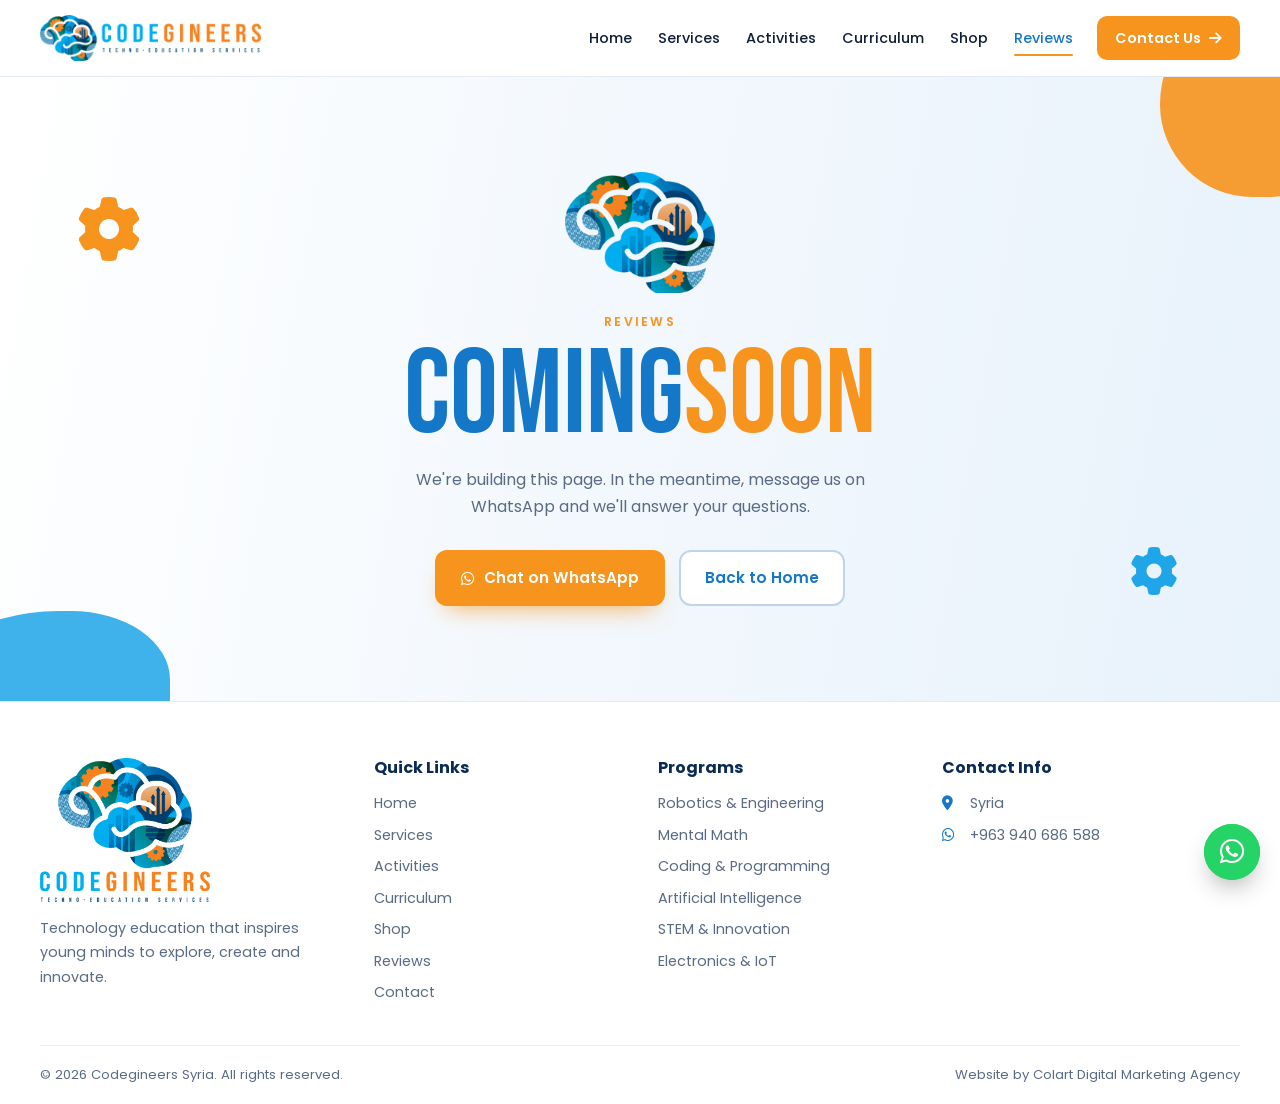
<file: reviews.html>
<!DOCTYPE html>
<html lang="en">
<head>
<meta charset="UTF-8">
<meta name="viewport" content="width=device-width, initial-scale=1, viewport-fit=cover">
<title>Reviews | Codegineers Syria</title>
<meta name="description" content="Codegineers Syria reviews from students and parents">
<link rel="canonical" href="https://www.codegineers.codes/reviews.html">
<meta name="robots" content="noindex, follow">
<meta property="og:type" content="website">
<meta property="og:title" content="Reviews | Codegineers Syria">
<meta property="og:description" content="Codegineers Syria reviews from students and parents">
<meta property="og:url" content="https://www.codegineers.codes/reviews.html">
<meta property="og:image" content="https://www.codegineers.codes/assets/img/hero.jpg">
<meta name="twitter:card" content="summary_large_image">
<meta name="theme-color" content="#1E7FC2">
<link rel="icon" type="image/png" href="assets/favicon.png">
<link rel="preconnect" href="https://fonts.googleapis.com">
<link rel="preconnect" href="https://fonts.gstatic.com" crossorigin>
<link href="https://fonts.googleapis.com/css2?family=Bebas+Neue&family=Poppins:wght@400;500;600;700&display=swap" rel="stylesheet">
<link rel="stylesheet" href="https://cdnjs.cloudflare.com/ajax/libs/font-awesome/6.5.1/css/all.min.css">
<link rel="stylesheet" href="style.css">
<script>document.documentElement.classList.add('js')</script>
</head>
<body>
<div class="scroll-progress" aria-hidden="true"><span></span></div>
<header class="site-header">
  <nav class="nav wrap" aria-label="Main">
    <a class="nav__logo" href="index.html"><img src="assets/logo-horizontal.png" alt="Codegineers — Techno-Education Services" width="230" height="53"></a>
    <button class="nav__toggle" aria-expanded="false" aria-controls="nav-links" aria-label="Open menu"><i class="fa-solid fa-bars"></i></button>
    <ul class="nav__links" id="nav-links">
      <li><a href="index.html">Home</a></li>
      <li><a href="services.html">Services</a></li>
      <li><a href="activities.html">Activities</a></li>
      <li><a href="curriculum.html">Curriculum</a></li>
      <li><a href="shop.html">Shop</a></li>
      <li><a href="reviews.html" aria-current="page">Reviews</a></li>
      <li><a class="nav__cta" href="contact.html">Contact Us <i class="fa-solid fa-arrow-right"></i></a></li>
    </ul>
  </nav>
</header>

<main class="soon">
  <span class="blob blob--a" aria-hidden="true"></span>
  <span class="blob blob--b" aria-hidden="true"></span>
  <span class="gear gear--a" aria-hidden="true"><i class="fa-solid fa-gear"></i></span>
  <span class="gear gear--b gear--blue" aria-hidden="true"><i class="fa-solid fa-gear"></i></span>
  <div class="wrap">
    <img class="soon__mark" src="assets/logo-mark.png" alt="" width="150" height="121">
    <span class="kicker">Reviews</span>
    <h1><span class="b">COMING </span><span class="o">SOON</span></h1>
    <p>We're building this page. In the meantime, message us on WhatsApp and we'll answer your questions.</p>
    <div class="soon__actions">
      <a class="btn btn--orange" href="https://wa.me/963940686588" target="_blank" rel="noopener"><i class="fa-brands fa-whatsapp"></i>Chat on WhatsApp</a>
      <a class="btn btn--line" href="index.html">Back to Home</a>
    </div>
  </div>
</main>

<footer class="site-footer">
  <div class="wrap">
    <div class="footer__grid">
      <div class="footer__brand">
        <a href="index.html"><img src="assets/logo-full.png" alt="Codegineers — Techno-Education Services" width="170" height="144"></a>
        <p>Technology education that inspires young minds to explore, create and innovate.</p>
      </div>
      <div>
        <h4>Quick Links</h4>
        <ul>
          <li><a href="index.html">Home</a></li>
          <li><a href="services.html">Services</a></li>
          <li><a href="activities.html">Activities</a></li>
          <li><a href="curriculum.html">Curriculum</a></li>
          <li><a href="shop.html">Shop</a></li>
          <li><a href="reviews.html">Reviews</a></li>
          <li><a href="contact.html">Contact</a></li>
        </ul>
      </div>
      <div>
        <h4>Programs</h4>
        <ul>
          <li><a href="services.html">Robotics &amp; Engineering</a></li>
          <li><a href="services.html">Mental Math</a></li>
          <li><a href="services.html">Coding &amp; Programming</a></li>
          <li><a href="services.html">Artificial Intelligence</a></li>
          <li><a href="services.html">STEM &amp; Innovation</a></li>
          <li><a href="services.html">Electronics &amp; IoT</a></li>
        </ul>
      </div>
      <div>
        <h4>Contact Info</h4>
        <ul class="footer__contact">
          <li><i class="fa-solid fa-location-dot"></i><span>Syria</span></li>
          <li><i class="fa-brands fa-whatsapp"></i><a href="https://wa.me/963940686588" target="_blank" rel="noopener">+963 940 686 588</a></li>
        </ul>
      </div>
    </div>
    <div class="footer__bottom">
      <span>&copy; <span data-year>2026</span> Codegineers Syria. All rights reserved.</span>
      <span>Website by <a href="https://colartdigitalmarketingagency.com" target="_blank" rel="noopener">Colart Digital Marketing Agency</a></span>
    </div>
  </div>
</footer>

<button class="to-top" aria-label="Back to top"><i class="fa-solid fa-arrow-up"></i></button>
<a class="wa-float" href="https://wa.me/963940686588" target="_blank" rel="noopener" aria-label="Chat on WhatsApp"><i class="fa-brands fa-whatsapp"></i></a>
<script src="main.js"></script>
</body>
</html>
</file>
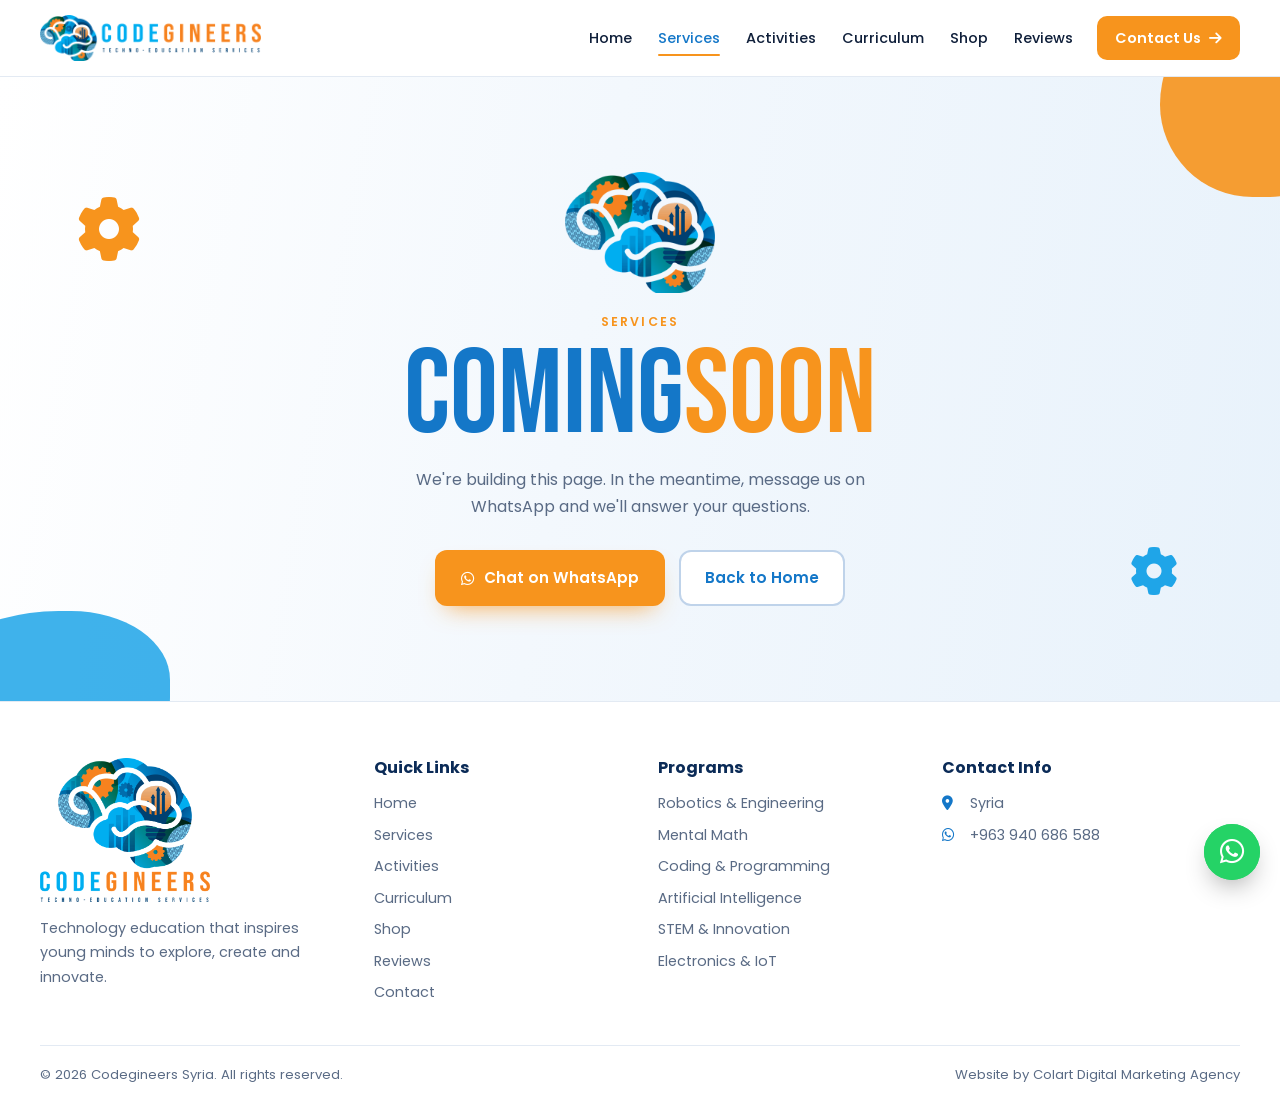
<file: services.html>
<!DOCTYPE html>
<html lang="en">
<head>
<meta charset="UTF-8">
<meta name="viewport" content="width=device-width, initial-scale=1, viewport-fit=cover">
<title>Services | Codegineers Syria</title>
<meta name="description" content="Codegineers Syria services and programs">
<link rel="canonical" href="https://www.codegineers.codes/services.html">
<meta name="robots" content="noindex, follow">
<meta property="og:type" content="website">
<meta property="og:title" content="Services | Codegineers Syria">
<meta property="og:description" content="Codegineers Syria services and programs">
<meta property="og:url" content="https://www.codegineers.codes/services.html">
<meta property="og:image" content="https://www.codegineers.codes/assets/img/hero.jpg">
<meta name="twitter:card" content="summary_large_image">
<meta name="theme-color" content="#1E7FC2">
<link rel="icon" type="image/png" href="assets/favicon.png">
<link rel="preconnect" href="https://fonts.googleapis.com">
<link rel="preconnect" href="https://fonts.gstatic.com" crossorigin>
<link href="https://fonts.googleapis.com/css2?family=Bebas+Neue&family=Poppins:wght@400;500;600;700&display=swap" rel="stylesheet">
<link rel="stylesheet" href="https://cdnjs.cloudflare.com/ajax/libs/font-awesome/6.5.1/css/all.min.css">
<link rel="stylesheet" href="style.css">
<script>document.documentElement.classList.add('js')</script>
</head>
<body>
<div class="scroll-progress" aria-hidden="true"><span></span></div>
<header class="site-header">
  <nav class="nav wrap" aria-label="Main">
    <a class="nav__logo" href="index.html"><img src="assets/logo-horizontal.png" alt="Codegineers — Techno-Education Services" width="230" height="53"></a>
    <button class="nav__toggle" aria-expanded="false" aria-controls="nav-links" aria-label="Open menu"><i class="fa-solid fa-bars"></i></button>
    <ul class="nav__links" id="nav-links">
      <li><a href="index.html">Home</a></li>
      <li><a href="services.html" aria-current="page">Services</a></li>
      <li><a href="activities.html">Activities</a></li>
      <li><a href="curriculum.html">Curriculum</a></li>
      <li><a href="shop.html">Shop</a></li>
      <li><a href="reviews.html">Reviews</a></li>
      <li><a class="nav__cta" href="contact.html">Contact Us <i class="fa-solid fa-arrow-right"></i></a></li>
    </ul>
  </nav>
</header>

<main class="soon">
  <span class="blob blob--a" aria-hidden="true"></span>
  <span class="blob blob--b" aria-hidden="true"></span>
  <span class="gear gear--a" aria-hidden="true"><i class="fa-solid fa-gear"></i></span>
  <span class="gear gear--b gear--blue" aria-hidden="true"><i class="fa-solid fa-gear"></i></span>
  <div class="wrap">
    <img class="soon__mark" src="assets/logo-mark.png" alt="" width="150" height="121">
    <span class="kicker">Services</span>
    <h1><span class="b">COMING </span><span class="o">SOON</span></h1>
    <p>We're building this page. In the meantime, message us on WhatsApp and we'll answer your questions.</p>
    <div class="soon__actions">
      <a class="btn btn--orange" href="https://wa.me/963940686588" target="_blank" rel="noopener"><i class="fa-brands fa-whatsapp"></i>Chat on WhatsApp</a>
      <a class="btn btn--line" href="index.html">Back to Home</a>
    </div>
  </div>
</main>

<footer class="site-footer">
  <div class="wrap">
    <div class="footer__grid">
      <div class="footer__brand">
        <a href="index.html"><img src="assets/logo-full.png" alt="Codegineers — Techno-Education Services" width="170" height="144"></a>
        <p>Technology education that inspires young minds to explore, create and innovate.</p>
      </div>
      <div>
        <h4>Quick Links</h4>
        <ul>
          <li><a href="index.html">Home</a></li>
          <li><a href="services.html">Services</a></li>
          <li><a href="activities.html">Activities</a></li>
          <li><a href="curriculum.html">Curriculum</a></li>
          <li><a href="shop.html">Shop</a></li>
          <li><a href="reviews.html">Reviews</a></li>
          <li><a href="contact.html">Contact</a></li>
        </ul>
      </div>
      <div>
        <h4>Programs</h4>
        <ul>
          <li><a href="services.html">Robotics &amp; Engineering</a></li>
          <li><a href="services.html">Mental Math</a></li>
          <li><a href="services.html">Coding &amp; Programming</a></li>
          <li><a href="services.html">Artificial Intelligence</a></li>
          <li><a href="services.html">STEM &amp; Innovation</a></li>
          <li><a href="services.html">Electronics &amp; IoT</a></li>
        </ul>
      </div>
      <div>
        <h4>Contact Info</h4>
        <ul class="footer__contact">
          <li><i class="fa-solid fa-location-dot"></i><span>Syria</span></li>
          <li><i class="fa-brands fa-whatsapp"></i><a href="https://wa.me/963940686588" target="_blank" rel="noopener">+963 940 686 588</a></li>
        </ul>
      </div>
    </div>
    <div class="footer__bottom">
      <span>&copy; <span data-year>2026</span> Codegineers Syria. All rights reserved.</span>
      <span>Website by <a href="https://colartdigitalmarketingagency.com" target="_blank" rel="noopener">Colart Digital Marketing Agency</a></span>
    </div>
  </div>
</footer>

<button class="to-top" aria-label="Back to top"><i class="fa-solid fa-arrow-up"></i></button>
<a class="wa-float" href="https://wa.me/963940686588" target="_blank" rel="noopener" aria-label="Chat on WhatsApp"><i class="fa-brands fa-whatsapp"></i></a>
<script src="main.js"></script>
</body>
</html>
</file>
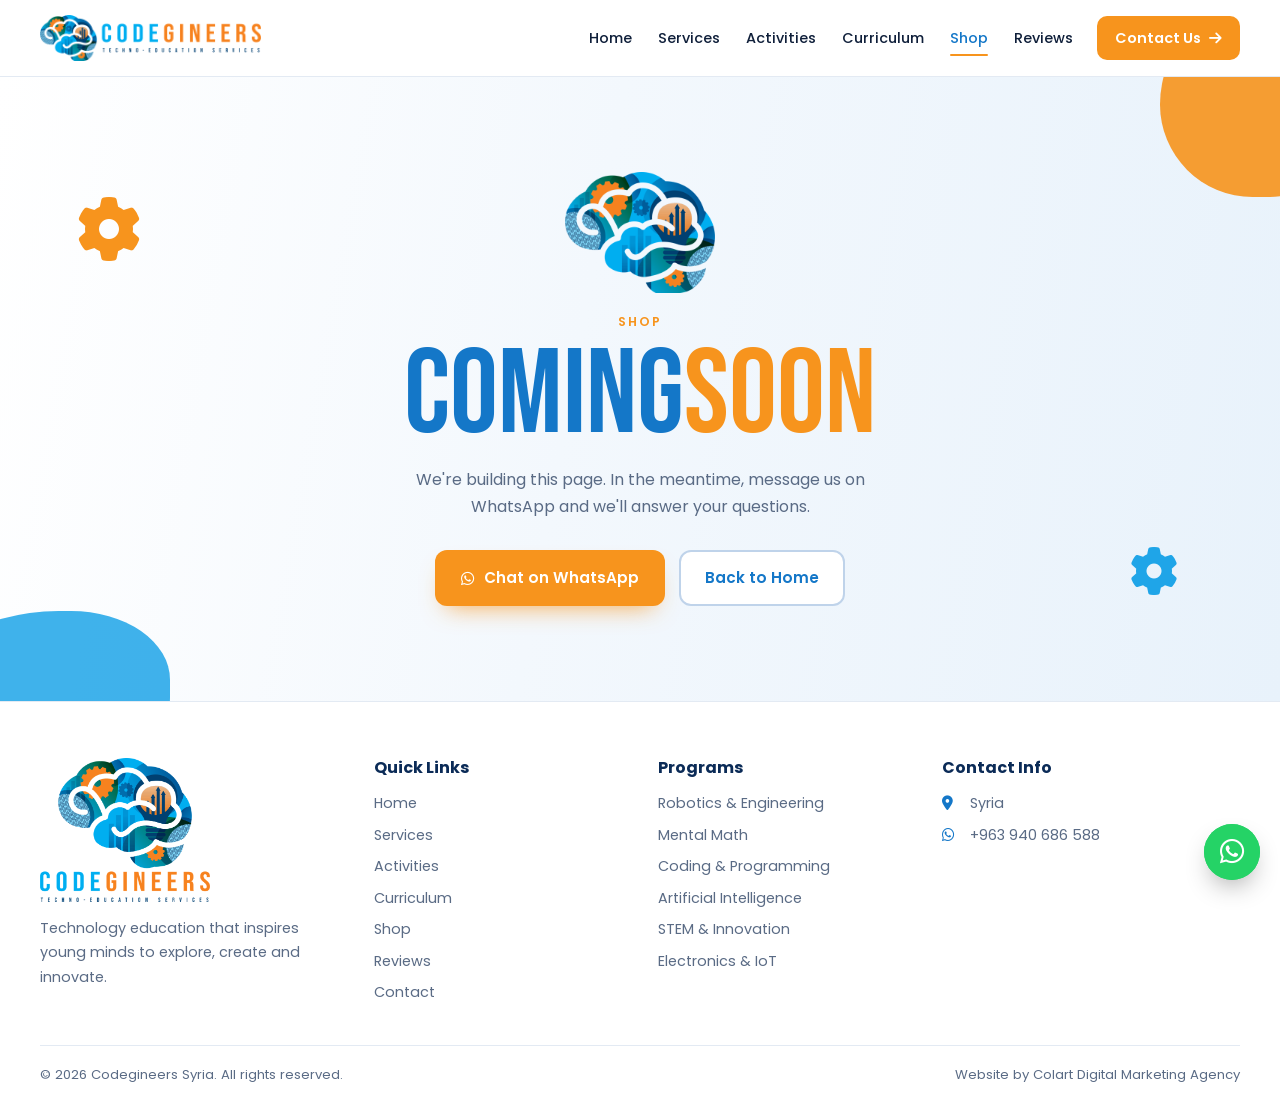
<file: shop.html>
<!DOCTYPE html>
<html lang="en">
<head>
<meta charset="UTF-8">
<meta name="viewport" content="width=device-width, initial-scale=1, viewport-fit=cover">
<title>Shop | Codegineers Syria</title>
<meta name="description" content="Codegineers Syria shop">
<link rel="canonical" href="https://www.codegineers.codes/shop.html">
<meta name="robots" content="noindex, follow">
<meta property="og:type" content="website">
<meta property="og:title" content="Shop | Codegineers Syria">
<meta property="og:description" content="Codegineers Syria shop">
<meta property="og:url" content="https://www.codegineers.codes/shop.html">
<meta property="og:image" content="https://www.codegineers.codes/assets/img/hero.jpg">
<meta name="twitter:card" content="summary_large_image">
<meta name="theme-color" content="#1E7FC2">
<link rel="icon" type="image/png" href="assets/favicon.png">
<link rel="preconnect" href="https://fonts.googleapis.com">
<link rel="preconnect" href="https://fonts.gstatic.com" crossorigin>
<link href="https://fonts.googleapis.com/css2?family=Bebas+Neue&family=Poppins:wght@400;500;600;700&display=swap" rel="stylesheet">
<link rel="stylesheet" href="https://cdnjs.cloudflare.com/ajax/libs/font-awesome/6.5.1/css/all.min.css">
<link rel="stylesheet" href="style.css">
<script>document.documentElement.classList.add('js')</script>
</head>
<body>
<div class="scroll-progress" aria-hidden="true"><span></span></div>
<header class="site-header">
  <nav class="nav wrap" aria-label="Main">
    <a class="nav__logo" href="index.html"><img src="assets/logo-horizontal.png" alt="Codegineers — Techno-Education Services" width="230" height="53"></a>
    <button class="nav__toggle" aria-expanded="false" aria-controls="nav-links" aria-label="Open menu"><i class="fa-solid fa-bars"></i></button>
    <ul class="nav__links" id="nav-links">
      <li><a href="index.html">Home</a></li>
      <li><a href="services.html">Services</a></li>
      <li><a href="activities.html">Activities</a></li>
      <li><a href="curriculum.html">Curriculum</a></li>
      <li><a href="shop.html" aria-current="page">Shop</a></li>
      <li><a href="reviews.html">Reviews</a></li>
      <li><a class="nav__cta" href="contact.html">Contact Us <i class="fa-solid fa-arrow-right"></i></a></li>
    </ul>
  </nav>
</header>

<main class="soon">
  <span class="blob blob--a" aria-hidden="true"></span>
  <span class="blob blob--b" aria-hidden="true"></span>
  <span class="gear gear--a" aria-hidden="true"><i class="fa-solid fa-gear"></i></span>
  <span class="gear gear--b gear--blue" aria-hidden="true"><i class="fa-solid fa-gear"></i></span>
  <div class="wrap">
    <img class="soon__mark" src="assets/logo-mark.png" alt="" width="150" height="121">
    <span class="kicker">Shop</span>
    <h1><span class="b">COMING </span><span class="o">SOON</span></h1>
    <p>We're building this page. In the meantime, message us on WhatsApp and we'll answer your questions.</p>
    <div class="soon__actions">
      <a class="btn btn--orange" href="https://wa.me/963940686588" target="_blank" rel="noopener"><i class="fa-brands fa-whatsapp"></i>Chat on WhatsApp</a>
      <a class="btn btn--line" href="index.html">Back to Home</a>
    </div>
  </div>
</main>

<footer class="site-footer">
  <div class="wrap">
    <div class="footer__grid">
      <div class="footer__brand">
        <a href="index.html"><img src="assets/logo-full.png" alt="Codegineers — Techno-Education Services" width="170" height="144"></a>
        <p>Technology education that inspires young minds to explore, create and innovate.</p>
      </div>
      <div>
        <h4>Quick Links</h4>
        <ul>
          <li><a href="index.html">Home</a></li>
          <li><a href="services.html">Services</a></li>
          <li><a href="activities.html">Activities</a></li>
          <li><a href="curriculum.html">Curriculum</a></li>
          <li><a href="shop.html">Shop</a></li>
          <li><a href="reviews.html">Reviews</a></li>
          <li><a href="contact.html">Contact</a></li>
        </ul>
      </div>
      <div>
        <h4>Programs</h4>
        <ul>
          <li><a href="services.html">Robotics &amp; Engineering</a></li>
          <li><a href="services.html">Mental Math</a></li>
          <li><a href="services.html">Coding &amp; Programming</a></li>
          <li><a href="services.html">Artificial Intelligence</a></li>
          <li><a href="services.html">STEM &amp; Innovation</a></li>
          <li><a href="services.html">Electronics &amp; IoT</a></li>
        </ul>
      </div>
      <div>
        <h4>Contact Info</h4>
        <ul class="footer__contact">
          <li><i class="fa-solid fa-location-dot"></i><span>Syria</span></li>
          <li><i class="fa-brands fa-whatsapp"></i><a href="https://wa.me/963940686588" target="_blank" rel="noopener">+963 940 686 588</a></li>
        </ul>
      </div>
    </div>
    <div class="footer__bottom">
      <span>&copy; <span data-year>2026</span> Codegineers Syria. All rights reserved.</span>
      <span>Website by <a href="https://colartdigitalmarketingagency.com" target="_blank" rel="noopener">Colart Digital Marketing Agency</a></span>
    </div>
  </div>
</footer>

<button class="to-top" aria-label="Back to top"><i class="fa-solid fa-arrow-up"></i></button>
<a class="wa-float" href="https://wa.me/963940686588" target="_blank" rel="noopener" aria-label="Chat on WhatsApp"><i class="fa-brands fa-whatsapp"></i></a>
<script src="main.js"></script>
</body>
</html>
</file>
<file: style.css>
/* =========================================================
   Codegineers Syria — layout based on the approved UI/UX mockup
   ========================================================= */
:root{
  --navy:#0B2B57; --blue:#1477C8; --blue-2:#0D5FA8; --sky:#1FA5E8;
  --orange:#F7941D; --orange-2:#E07A00; --green:#18A77A; --purple:#7B4DE0;
  --bg:#F5F8FC; --card:#FFFFFF; --ink:#0F1F3A; --muted:#5A6B85; --line:#E3EAF3;
  --display:"Bebas Neue","Arial Narrow",Impact,sans-serif;
  --body:"Poppins",system-ui,-apple-system,"Segoe UI",Arial,sans-serif;
  --wrap:1200px; --r-xl:30px; --r-lg:22px; --r-md:16px; --r-sm:12px;
  --shadow:0 18px 40px -22px rgba(11,43,87,.35);
}
*,*::before,*::after{box-sizing:border-box}
html{scroll-behavior:smooth;scroll-padding-top:90px}
body{margin:0;font-family:var(--body);font-size:1rem;line-height:1.7;color:var(--ink);background:#fff;-webkit-font-smoothing:antialiased;overflow-x:hidden}
img{max-width:100%;display:block}
a{color:inherit}
h1,h2,h3,h4{margin:0;line-height:1.2;color:var(--navy);font-weight:700}
p{margin:0}
:focus-visible{outline:3px solid var(--orange);outline-offset:3px;border-radius:8px}
.wrap{width:min(var(--wrap),100% - 40px);margin-inline:auto;position:relative;z-index:2}
.section{position:relative;padding:clamp(64px,8vw,104px) 0}
.section--bg{background:var(--bg)}

/* labels + headings (per mockup) */
.kicker{display:block;font-size:.78rem;font-weight:600;letter-spacing:.18em;text-transform:uppercase;color:var(--orange);margin-bottom:10px}
.h2{font-size:clamp(1.8rem,3.4vw,2.5rem);font-weight:700;letter-spacing:-.01em}
.lead{margin-top:14px;color:var(--muted);max-width:60ch}
.head-row{display:flex;align-items:flex-end;justify-content:space-between;gap:24px;margin-bottom:40px}
.head-center{text-align:center;max-width:720px;margin:0 auto 44px}
.head-center .lead{margin-inline:auto}

/* buttons */
.btn{display:inline-flex;align-items:center;justify-content:center;gap:10px;padding:13px 24px;border-radius:12px;border:2px solid transparent;
  font-family:var(--body);font-weight:600;font-size:.95rem;text-decoration:none;cursor:pointer;white-space:nowrap;
  transition:transform .2s,background .2s,color .2s,box-shadow .2s,border-color .2s}
.btn i.fa-arrow-right{transition:transform .2s;font-size:.85em}
.btn:hover i.fa-arrow-right{transform:translateX(4px)}
.btn:hover{transform:translateY(-2px)}
.btn--orange{background:var(--orange);color:#fff;box-shadow:0 12px 24px -12px rgba(247,148,29,.8)}
.btn--orange:hover{background:var(--orange-2)}
.btn--blue{background:var(--blue);color:#fff;box-shadow:0 12px 24px -12px rgba(20,119,200,.8)}
.btn--blue:hover{background:var(--blue-2)}
.btn--line{border-color:#BFD3EA;color:var(--blue);background:#fff}
.btn--line:hover{border-color:var(--blue)}
.btn--ghost-white{border-color:rgba(255,255,255,.7);color:#fff;background:transparent}
.btn--ghost-white:hover{background:#fff;color:var(--blue)}

/* ---------- Header ---------- */
.site-header{position:sticky;top:0;z-index:50;background:rgba(255,255,255,.96);backdrop-filter:blur(10px);-webkit-backdrop-filter:blur(10px);border-bottom:1px solid var(--line)}
.nav{display:flex;align-items:center;justify-content:space-between;gap:20px;height:76px}
.nav__logo img{height:46px;width:auto}
.nav__links{display:flex;align-items:center;gap:2px;list-style:none;margin:0;padding:0}
.nav__links a{position:relative;display:block;padding:8px 12px;text-decoration:none;font-weight:500;font-size:.9rem;color:var(--ink);transition:color .2s}
.nav__links a::after{content:"";position:absolute;left:12px;right:12px;bottom:2px;height:2px;border-radius:2px;background:var(--orange);transform:scaleX(0);transition:transform .25s}
.nav__links a:hover{color:var(--blue)}
.nav__links a:hover::after,.nav__links a[aria-current="page"]::after{transform:scaleX(1)}
.nav__links a[aria-current="page"]{color:var(--blue)}
.nav__links .nav__cta{margin-left:10px;background:var(--orange);color:#fff;border-radius:10px;padding:10px 18px;font-weight:600;display:inline-flex;gap:8px;align-items:center}
.nav__links .nav__cta::after{display:none}
.nav__links .nav__cta:hover{background:var(--orange-2);color:#fff}
.nav__toggle{display:none;width:46px;height:46px;border:0;border-radius:12px;background:var(--bg);color:var(--navy);font-size:1.25rem;cursor:pointer}
@media (max-width:1020px){
  .nav__toggle{display:inline-flex;align-items:center;justify-content:center}
  .nav__links{position:absolute;top:76px;left:0;right:0;flex-direction:column;align-items:stretch;background:#fff;border-bottom:1px solid var(--line);padding:10px 20px 20px;display:none;box-shadow:var(--shadow)}
  .nav__links.is-open{display:flex}
  .nav__links a{padding:12px 6px;border-bottom:1px solid var(--line)}
  .nav__links a::after{display:none}
  .nav__links .nav__cta{margin:12px 0 0;justify-content:center;border:0}
  .nav__logo img{height:40px}
}

/* ---------- Photo placeholders ---------- */
.ph,.ph-img{width:100%;height:100%;object-fit:cover;border-radius:inherit}
.ph{display:grid;place-items:center;text-align:center;color:var(--blue);
  background:repeating-linear-gradient(135deg,rgba(255,255,255,.45) 0 12px,transparent 12px 24px),linear-gradient(150deg,#DCEBF8,#C3DCF2)}
.ph__inner{display:grid;gap:8px;justify-items:center;padding:14px}
.ph__inner i{font-size:2rem;opacity:.75}
.ph__inner span{font-weight:600;font-size:.85rem;color:var(--blue-2)}

/* decorative gears + blobs */
.gear{position:absolute;color:var(--orange);pointer-events:none;z-index:1}
.gear i{animation:spin 14s linear infinite}
.gear--blue{color:var(--sky)}
.blob{position:absolute;border-radius:50%;pointer-events:none;z-index:0;filter:blur(0)}

/* ---------- Hero ---------- */
.hero{position:relative;overflow:hidden;background:linear-gradient(100deg,#fff 0%,#F3F8FD 45%,#E8F2FB 100%)}
.hero__grid{display:grid;grid-template-columns:1fr 1.1fr;align-items:center;min-height:clamp(480px,46vw,600px)}
.hero__text{padding:60px 40px 70px 0;position:relative;z-index:3}
.hero__eyebrow{display:block;font-size:clamp(1rem,1.6vw,1.35rem);letter-spacing:.24em;font-weight:500;color:var(--navy);text-transform:uppercase}
.hero__title{font-family:var(--display);font-weight:400;font-size:clamp(4.4rem,9.5vw,8rem);line-height:.9;letter-spacing:.01em;margin-top:6px}
.hero__title .b{color:var(--blue)}
.hero__title .o{color:var(--orange)}
.hero__lede{margin-top:16px;color:var(--muted);max-width:54ch;font-size:1rem}
.hero__actions{display:flex;flex-wrap:wrap;gap:14px;margin-top:28px}
.hero__media{position:absolute;top:0;right:0;bottom:0;width:52%;border-bottom-left-radius:90px;overflow:hidden;z-index:1}
.hero__media::after{content:"";position:absolute;inset:0;background:linear-gradient(90deg,rgba(243,248,253,.85) 0%,rgba(243,248,253,0) 22%);pointer-events:none}
.hero .blob--a{width:260px;height:180px;left:-80px;bottom:-90px;background:var(--sky);opacity:.85;border-radius:60% 40% 55% 45%}
.hero .gear--a{right:2%;top:12%;font-size:4.2rem;z-index:3}
.hero .gear--b{right:8%;bottom:10%;font-size:2.4rem;z-index:3}
@media (prefers-reduced-motion:no-preference){
  .hero [data-load]{opacity:0;animation:rise .8s cubic-bezier(.2,.8,.2,1) forwards}
  .hero [data-load="2"]{animation-delay:.12s}
  .hero [data-load="3"]{animation-delay:.24s}
  .hero [data-load="4"]{animation-delay:.36s}
  .hero__media{animation:reveal 1.1s cubic-bezier(.2,.8,.2,1) both}
}
@media (max-width:900px){
  .hero__grid{grid-template-columns:1fr;min-height:0}
  .hero{display:flex;flex-direction:column}
  .hero__media{position:relative;width:auto;height:290px;margin:16px 20px 0;border-radius:var(--r-lg);order:-1}
  .hero__media::after{display:none}
  .hero__text{padding:26px 0 56px}
  .hero .gear--a{top:auto;bottom:6%;right:4%;font-size:3rem}
  .hero .gear--b,.hero .blob--a{display:none}
}

/* ---------- Specializations strip ---------- */
.spec-strip{background:#fff;border-bottom:1px solid var(--line)}
.spec{display:grid;grid-template-columns:repeat(6,1fr);list-style:none;margin:0;padding:34px 0}
.spec li{display:grid;justify-items:center;gap:12px;text-align:center;padding:6px 8px;border-radius:var(--r-md);transition:transform .3s}
.spec li:hover{transform:translateY(-6px)}
.spec__icon{position:relative;width:62px;height:62px;display:grid;place-items:center;font-size:1.9rem;color:var(--blue)}
.spec__icon::after{content:"";position:absolute;width:18px;height:18px;border-radius:50%;background:var(--orange);opacity:.85;right:6px;bottom:6px;z-index:-1}
.spec li:hover .spec__icon i{animation:wiggle .6s ease}
.spec h3{font-size:.78rem;font-weight:700;letter-spacing:.08em;text-transform:uppercase;line-height:1.35}
.spec-head{text-align:center;padding-top:48px}
.spec-head .h2{font-size:clamp(1.5rem,2.6vw,2rem)}
.spec-head .lead{margin:8px auto 0}
@media (max-width:760px){.spec{grid-template-columns:repeat(3,1fr);row-gap:24px}}

/* ---------- About ---------- */
.about{display:grid;grid-template-columns:1fr 1fr;gap:clamp(36px,6vw,80px);align-items:center}
.about__media{position:relative;padding:28px 28px 28px 0}
.about__media::before{content:"";position:absolute;left:-10px;top:0;width:58%;height:70%;background:linear-gradient(135deg,#FFB257,var(--orange));border-radius:var(--r-xl)}
.about__media::after{content:"";position:absolute;right:0;bottom:0;width:55%;height:60%;background:linear-gradient(135deg,var(--sky),var(--blue));border-radius:var(--r-xl)}
.about__photo{position:relative;z-index:2;aspect-ratio:4/3.4;border-radius:var(--r-xl);overflow:hidden;box-shadow:var(--shadow)}
.about__card{position:absolute;z-index:3;right:-6px;bottom:44px;background:var(--navy);color:#fff;border-radius:var(--r-lg);padding:18px 22px;display:grid;gap:4px;box-shadow:var(--shadow)}
.about__card span{display:flex;align-items:center;gap:10px;font-weight:500;font-size:.9rem}
.about__card i{color:var(--orange);width:16px}
.about__dots{position:absolute;left:-36px;bottom:30px;z-index:3;display:grid;grid-template-columns:repeat(4,8px);gap:7px}
.about__dots span{width:8px;height:8px;border-radius:50%;background:var(--c)}
.about__text p{color:var(--muted);margin-top:16px}
.checks{list-style:none;padding:0;margin:22px 0 28px;display:grid;gap:10px}
.checks li{display:flex;align-items:center;gap:12px;font-weight:500;color:var(--navy)}
.checks i{color:var(--blue);font-size:1.05rem}
@media (max-width:900px){.about{grid-template-columns:1fr}.about__media{order:-1}.about__dots{display:none}}

/* ---------- Programs ---------- */
.programs{display:grid;grid-template-columns:repeat(3,1fr);gap:24px}
.program{background:var(--card);border-radius:var(--r-lg);overflow:hidden;box-shadow:0 10px 30px -20px rgba(11,43,87,.45);border:1px solid var(--line);text-decoration:none;display:flex;flex-direction:column;transition:transform .3s,box-shadow .3s}
.program:hover{transform:translateY(-6px);box-shadow:0 26px 44px -22px rgba(11,43,87,.45)}
.program__img{position:relative;aspect-ratio:16/10;border-radius:0;overflow:hidden}
.program__img .ph,.program__img .ph-img{border-radius:0;transition:transform .5s}
.program:hover .program__img .ph,.program:hover .program__img .ph-img{transform:scale(1.06)}
.program__body{position:relative;display:flex;align-items:center;justify-content:space-between;gap:14px;padding:30px 20px 20px}
.program__badge{position:absolute;top:-24px;left:18px;width:46px;height:46px;border-radius:50%;display:grid;place-items:center;background:var(--c,var(--blue));color:#fff;border:3px solid #fff;font-size:1.05rem}
.program h3{font-size:1.05rem;font-weight:600}
.program__go{flex:none;width:34px;height:34px;border-radius:50%;border:1.5px solid #C5D5E7;display:grid;place-items:center;color:var(--navy);font-size:.8rem;transition:background .2s,color .2s,border-color .2s}
.program:hover .program__go{background:var(--blue);color:#fff;border-color:var(--blue)}
@media (max-width:1020px){.programs{grid-template-columns:repeat(2,1fr)}}
@media (max-width:620px){
  .head-row{flex-direction:column;align-items:flex-start}
  .programs{grid-template-columns:1fr;gap:14px}
  .program{flex-direction:row;align-items:stretch}
  .program__img{width:110px;flex:none;aspect-ratio:auto;min-height:96px}
  .program__body{flex:1;padding:14px 16px}
  .program__badge{display:none}
}

/* ---------- Curriculum staircase ---------- */
.curr{display:grid;grid-template-columns:.85fr 1.15fr;gap:clamp(30px,5vw,60px);align-items:end}
.curr__text p{color:var(--muted);margin-top:16px}
.curr__text .btn{margin-top:28px}
.stairs{position:relative;padding-top:120px}
.stairs__arrow{position:absolute;left:0;right:12%;top:8px;height:150px;z-index:2;pointer-events:none}
.stairs__arrow path{fill:none;stroke:var(--orange);stroke-width:5;stroke-linecap:round;stroke-dasharray:900;stroke-dashoffset:900}
.stairs.is-in .stairs__arrow path{transition:stroke-dashoffset 1.6s .6s ease}
.stairs.is-in .stairs__arrow path{stroke-dashoffset:0}
.stairs__arrow .head{fill:var(--orange);stroke:none;opacity:0;transition:opacity .3s 2s}
.stairs.is-in .stairs__arrow .head{opacity:1}
.stairs__bars{list-style:none;margin:0;padding:0;display:grid;grid-template-columns:repeat(12,1fr);gap:5px;align-items:end;height:300px}
.stairs__bars li{position:relative;height:calc(10% + var(--i) * 7.5%);border-radius:10px 10px 0 0;background:linear-gradient(180deg,var(--c1),var(--c2));
  color:#fff;display:flex;flex-direction:column;align-items:center;padding-top:10px;transform-origin:bottom;box-shadow:inset 0 2px 0 rgba(255,255,255,.25)}
.stairs__bars li b{font-family:var(--display);font-weight:400;font-size:1.5rem;line-height:1}
.stairs__bars li small{font-size:.58rem;font-weight:600;letter-spacing:.06em;text-transform:uppercase;opacity:.9}
.stairs__bars li:nth-child(4n+1){--c1:#2E9BE6;--c2:#1167B3}
.stairs__bars li:nth-child(4n+2){--c1:#FFAB45;--c2:#EE7F00}
.stairs__bars li:nth-child(4n+3){--c1:#2BC48F;--c2:#11906A}
.stairs__bars li:nth-child(4n+4){--c1:#3AB0F0;--c2:#1477C8}
.stairs__kid{position:absolute;right:0;top:30px;width:calc((100% - 55px) / 12 * 1.7);aspect-ratio:1;border-radius:50%;overflow:hidden;border:4px solid #fff;box-shadow:var(--shadow);z-index:3}
.stairs__kid .ph__inner span{display:none}
.stairs__kid .ph__inner i{font-size:1.3rem}
.stairs__base{display:flex;justify-content:space-between;margin-top:12px;font-weight:600;font-size:.85rem}
.stairs__base span:first-child{color:var(--blue)}
.stairs__base span:last-child{color:var(--orange)}
@media (prefers-reduced-motion:no-preference){
  .stairs__bars li{transform:scaleY(0);transition:transform .7s cubic-bezier(.3,1.3,.5,1);transition-delay:calc(var(--i) * 60ms)}
  .stairs.is-in .stairs__bars li{transform:scaleY(1)}
}
@media (max-width:900px){.curr{grid-template-columns:1fr}}
@media (max-width:520px){
  .stairs__bars{height:230px;gap:3px}
  .stairs__bars li b{font-size:1.05rem}
  .stairs__bars li small{display:none}
  .stairs{padding-top:90px}
  .stairs__arrow{height:110px}
}

/* ---------- Activities ---------- */
.acts{display:grid;grid-template-columns:.75fr 2fr;gap:clamp(28px,4vw,50px);align-items:center}
.acts__text p{color:var(--muted);margin-top:12px}
.acts__text .btn{margin-top:24px}
.acts__list{display:grid;grid-template-columns:repeat(4,minmax(0,1fr));gap:16px}
.act{text-align:center}
.act__img{aspect-ratio:4/4.6;border-radius:var(--r-md);overflow:hidden;box-shadow:0 12px 26px -18px rgba(11,43,87,.6);transition:transform .3s}
.act:hover .act__img{transform:translateY(-6px) rotate(-1deg)}
.act h3{font-size:.85rem;font-weight:600;margin-top:12px}
@media (max-width:900px){
  .acts{grid-template-columns:1fr}
  .acts__list{display:flex;overflow-x:auto;scroll-snap-type:x mandatory;gap:14px;padding-bottom:10px;margin-right:-20px;padding-right:20px}
  .act{flex:0 0 42%;scroll-snap-align:start}
}
@media (max-width:520px){.act{flex-basis:62%}}

/* ---------- Why ---------- */
.why{display:grid;grid-template-columns:repeat(4,1fr);gap:20px}
.why__item{background:#fff;border:1px solid var(--line);border-radius:var(--r-lg);padding:26px 22px;box-shadow:0 12px 30px -24px rgba(11,43,87,.5);transition:transform .3s,border-color .3s}
.why__item:hover{transform:translateY(-6px);border-color:var(--c)}
.why__icon{width:48px;height:48px;border-radius:14px;display:grid;place-items:center;background:var(--c);color:#fff;font-size:1.15rem}
.why__item:hover .why__icon{animation:wiggle .6s ease}
.why__item h3{font-size:1.02rem;font-weight:600;margin:18px 0 6px}
.why__item p{color:var(--muted);font-size:.9rem;line-height:1.6}
@media (max-width:1020px){.why{grid-template-columns:1fr 1fr}}
@media (max-width:560px){
  .why{grid-template-columns:1fr;gap:12px}
  .why__item{display:grid;grid-template-columns:auto 1fr;column-gap:14px;align-items:center;padding:16px 18px}
  .why__item h3{margin:0}
  .why__item p{grid-column:2}
}
.c-orange{--c:var(--orange)}.c-blue{--c:var(--blue)}.c-green{--c:var(--green)}.c-purple{--c:var(--purple)}

/* ---------- CTA panel ---------- */
.cta-wrap{padding:20px 0 0}
.cta{position:relative;overflow:hidden;background:linear-gradient(110deg,var(--blue-2) 0%,var(--blue) 50%,var(--sky) 100%);border-radius:var(--r-xl) var(--r-xl) 0 0;color:#fff;
  display:grid;grid-template-columns:.9fr 1.1fr;align-items:stretch;min-height:340px}
.cta__photo{position:relative;min-height:300px}
.cta__photo .ph{border-radius:0;background:repeating-linear-gradient(135deg,rgba(255,255,255,.12) 0 12px,transparent 12px 24px),rgba(255,255,255,.08)}
.cta__photo .ph__inner span,.cta__photo .ph__inner i{color:#fff}
.cta__text{position:relative;z-index:2;padding:clamp(40px,5vw,64px) clamp(24px,5vw,64px)}
.cta__text .kicker{color:#CFE7FA}
.cta__text h2{color:#fff;font-size:clamp(1.9rem,3.6vw,2.7rem)}
.cta__text p{margin-top:14px;color:#E1F0FB;max-width:48ch}
.cta__actions{display:flex;flex-wrap:wrap;gap:14px;margin-top:28px}
.cta .blob--o{width:220px;height:220px;right:-70px;top:-70px;background:var(--orange);opacity:.95;border-radius:58% 42% 50% 50%}
.cta .blob--o2{width:120px;height:120px;right:22%;bottom:-70px;background:rgba(255,255,255,.12)}
.cta .gear{right:6%;bottom:12%;font-size:2.4rem;color:rgba(255,255,255,.35)}
@media (max-width:860px){.cta{grid-template-columns:1fr;border-radius:var(--r-xl) var(--r-xl) 0 0}.cta__photo{min-height:240px}}

/* ---------- Footer ---------- */
.site-footer{background:#fff;padding:56px 0 0;border-top:1px solid var(--line);font-size:.9rem}
.footer__grid{display:grid;grid-template-columns:1.2fr 1fr 1fr 1.2fr;gap:36px}
.footer__brand img{width:170px;height:auto}
.footer__brand p{margin-top:14px;color:var(--muted);max-width:30ch}
.site-footer h4{font-size:1rem;margin:0 0 14px}
.site-footer ul{list-style:none;margin:0;padding:0;display:grid;gap:7px}
.site-footer a{text-decoration:none;color:var(--muted);transition:color .2s}
.site-footer a:hover{color:var(--orange)}
.footer__contact li{display:flex;gap:10px;align-items:center;color:var(--muted)}
.footer__contact i{color:var(--blue);width:18px}
.footer__bottom{margin-top:40px;padding:18px 0;border-top:1px solid var(--line);display:flex;flex-wrap:wrap;justify-content:space-between;gap:10px;font-size:.82rem;color:var(--muted)}
@media (max-width:900px){.footer__grid{grid-template-columns:1fr 1fr}}
@media (max-width:560px){
  .footer__grid{grid-template-columns:1fr;text-align:center}
  .footer__brand img{margin:0 auto}.footer__brand p{margin-inline:auto}
  .footer__contact li{justify-content:center}
  .footer__bottom{justify-content:center;text-align:center}
}

/* ---------- Coming soon ---------- */
.soon{position:relative;overflow:hidden;min-height:calc(100vh - 76px - 200px);display:grid;place-items:center;text-align:center;
  background:linear-gradient(100deg,#fff 0%,#F3F8FD 45%,#E8F2FB 100%);padding:90px 0}
.soon__mark{width:150px;margin:0 auto 18px;animation:bob 3.2s ease-in-out infinite}
.soon h1{font-family:var(--display);font-weight:400;font-size:clamp(4rem,11vw,7.5rem);line-height:.9;margin-top:6px}
.soon h1 .b{color:var(--blue)}.soon h1 .o{color:var(--orange)}
.soon p{margin:16px auto 0;color:var(--muted);max-width:46ch}
.soon__actions{display:flex;flex-wrap:wrap;justify-content:center;gap:14px;margin-top:30px}
.soon .gear--a{left:6%;top:16%;font-size:4rem}
.soon .gear--b{right:8%;bottom:14%;font-size:3rem}
.soon .blob--a{width:260px;height:180px;left:-90px;bottom:-90px;background:var(--sky);opacity:.85;border-radius:60% 40% 55% 45%}
.soon .blob--b{width:200px;height:200px;right:-80px;top:-80px;background:var(--orange);opacity:.9;border-radius:58% 42% 50% 50%}

/* ---------- WhatsApp float ---------- */
.wa-float{position:fixed;right:20px;bottom:20px;z-index:60;width:56px;height:56px;border-radius:50%;background:#25D366;color:#fff;display:grid;place-items:center;font-size:1.75rem;text-decoration:none;box-shadow:0 12px 28px -10px rgba(0,0,0,.45)}
.wa-float::before{content:"";position:absolute;inset:0;border-radius:50%;background:#25D366;z-index:-1;animation:ping 2.2s ease-out infinite}

/* ---------- Scroll reveal ---------- */
@media (prefers-reduced-motion:no-preference){
  .js [data-reveal]{opacity:0;translate:0 28px;transition:opacity .7s ease,translate .8s cubic-bezier(.2,.8,.2,1),transform .3s,box-shadow .3s,border-color .3s;transition-delay:var(--rd,0s),var(--rd,0s),0s,0s,0s}
  .js [data-reveal].is-in{opacity:1;translate:none}
}

@keyframes rise{from{opacity:0;transform:translateY(22px)}to{opacity:1;transform:none}}
@keyframes reveal{from{clip-path:inset(0 0 0 100%)}to{clip-path:inset(0 0 0 0)}}
@keyframes spin{to{transform:rotate(360deg)}}
@keyframes bob{0%,100%{transform:translateY(0)}50%{transform:translateY(-10px)}}
@keyframes wiggle{0%,100%{transform:rotate(0)}25%{transform:rotate(-12deg) scale(1.1)}50%{transform:rotate(10deg) scale(1.1)}75%{transform:rotate(-5deg)}}
@keyframes ping{0%{transform:scale(1);opacity:.55}100%{transform:scale(1.7);opacity:0}}
@media (prefers-reduced-motion:reduce){
  html{scroll-behavior:auto}
  *,*::before,*::after{animation:none!important;transition:none!important}
  .stairs__arrow path{stroke-dashoffset:0}.stairs__arrow .head{opacity:1}
}

/* =========================================================
   ANIMATION LAYER
   ========================================================= */
/* scroll progress */
.scroll-progress{position:fixed;top:0;left:0;right:0;height:4px;z-index:100;pointer-events:none}
.scroll-progress span{display:block;height:100%;width:100%;transform-origin:left;transform:scaleX(var(--p,0));
  background:linear-gradient(90deg,var(--blue),var(--sky),var(--orange))}

/* hero letters drop in one by one, then a soft shimmer */
.hero__title{display:flex;flex-wrap:nowrap}
.ltr{display:inline-block}
.ltr.b{color:var(--blue)}.ltr.o{color:var(--orange)}
@media (prefers-reduced-motion:no-preference){
  .ltr{opacity:0;transform:translateY(-60px) rotate(-8deg);animation:drop .7s cubic-bezier(.3,1.6,.5,1) forwards,shimmer 6s ease-in-out infinite;
    animation-delay:calc(.15s + var(--n) * .07s),calc(2s + var(--n) * .12s)}
  .hero__title:hover .ltr{animation:drop .7s cubic-bezier(.3,1.6,.5,1) forwards,jump .5s ease;animation-delay:0s,calc(var(--n) * .04s)}
}
@keyframes drop{to{opacity:1;transform:none}}
@keyframes shimmer{0%,90%,100%{transform:none}94%{transform:translateY(-8px)}}
@keyframes jump{50%{transform:translateY(-12px)}}

/* hero photo slow zoom + floating chips + sparkles */
@media (prefers-reduced-motion:no-preference){
  .hero__media .ph,.hero__media .ph-img{animation:kenburns 16s ease-in-out infinite alternate}
}
@keyframes kenburns{from{transform:scale(1)}to{transform:scale(1.08) translate(-1%,-1%)}}
.chips{position:absolute;inset:0;pointer-events:none;z-index:3}
.chip{position:absolute;left:var(--x);top:var(--y);width:54px;height:54px;border-radius:16px;background:#fff;color:var(--c);
  display:grid;place-items:center;font-size:1.35rem;box-shadow:0 14px 30px -14px rgba(11,43,87,.55);
  animation:floaty 5s ease-in-out infinite;animation-delay:calc(var(--k) * -1.2s);transition:translate .4s ease-out}
.chip::after{content:"";position:absolute;inset:-6px;border-radius:20px;border:2px solid var(--c);opacity:0;animation:ring 3s ease-out infinite;animation-delay:calc(var(--k) * .7s)}
.spark{position:absolute;left:var(--x);top:var(--y);width:10px;height:10px;background:var(--orange);
  clip-path:polygon(50% 0,62% 38%,100% 50%,62% 62%,50% 100%,38% 62%,0 50%,38% 38%);animation:twinkle 2.4s ease-in-out infinite;animation-delay:calc(var(--k) * .6s)}
.spark:nth-child(odd){background:var(--sky)}
[data-depth]{transition:translate .4s ease-out}
@keyframes floaty{0%,100%{transform:translateY(0) rotate(-4deg)}50%{transform:translateY(-14px) rotate(4deg)}}
@keyframes ring{0%{opacity:.6;transform:scale(.9)}100%{opacity:0;transform:scale(1.35)}}
@keyframes twinkle{0%,100%{opacity:.2;transform:scale(.6) rotate(0)}50%{opacity:1;transform:scale(1.4) rotate(45deg)}}
.hero .gear--b i{animation-direction:reverse;animation-duration:9s}

/* morphing blobs */
@media (prefers-reduced-motion:no-preference){
  .blob--a,.blob--b,.blob--o{animation:morph 9s ease-in-out infinite}
  .blob--o2{animation:floaty 7s ease-in-out infinite}
}
@keyframes morph{
  0%,100%{border-radius:60% 40% 55% 45% / 55% 45% 55% 45%;transform:translate(0,0) rotate(0)}
  33%{border-radius:40% 60% 45% 55% / 45% 60% 40% 55%;transform:translate(10px,-8px) rotate(8deg)}
  66%{border-radius:55% 45% 60% 40% / 60% 40% 60% 40%;transform:translate(-8px,6px) rotate(-6deg)}}

/* specialization icons: idle float + pulsing dot */
@media (prefers-reduced-motion:no-preference){
  .spec__icon i{animation:floatSm 3s ease-in-out infinite;animation-delay:calc(var(--k) * .25s)}
  .spec__icon::after{animation:pulseDot 3s ease-in-out infinite;animation-delay:calc(var(--k) * .25s)}
  .spec li:hover .spec__icon i{animation:wiggle .6s ease}
}
@keyframes floatSm{0%,100%{transform:translateY(0)}50%{transform:translateY(-7px)}}
@keyframes pulseDot{0%,100%{transform:scale(1)}50%{transform:scale(1.5)}}

/* about: floating colour blocks, bobbing card, twinkling dots */
@media (prefers-reduced-motion:no-preference){
  .about__media::before{animation:drift 8s ease-in-out infinite}
  .about__media::after{animation:drift 8s ease-in-out infinite reverse}
  .about__card{animation:bobCard 4s ease-in-out infinite}
  .about__dots span{animation:dotBlink 2.4s ease-in-out infinite}
  .about__dots span:nth-child(3n+1){animation-delay:.3s}
  .about__dots span:nth-child(3n+2){animation-delay:.9s}
  .checks li{opacity:0;translate:-16px 0;transition:opacity .5s,translate .5s;transition-delay:calc(.3s + var(--c-i,0) * .12s)}
  .is-in .checks li{opacity:1;translate:none}
}
.checks li:nth-child(1){--c-i:0}.checks li:nth-child(2){--c-i:1}.checks li:nth-child(3){--c-i:2}.checks li:nth-child(4){--c-i:3}
@keyframes drift{0%,100%{transform:translate(0,0)}50%{transform:translate(-10px,10px)}}
@keyframes bobCard{0%,100%{transform:translateY(0)}50%{transform:translateY(-10px)}}
@keyframes dotBlink{0%,100%{opacity:1;transform:scale(1)}50%{opacity:.3;transform:scale(.6)}}

/* program cards: shine sweep + 3D tilt (JS) + badge pop */
.program{transform-style:preserve-3d;will-change:transform}
.program__img::after{content:"";position:absolute;inset:0;background:linear-gradient(110deg,transparent 30%,rgba(255,255,255,.55) 50%,transparent 70%);
  transform:translateX(-120%);transition:transform .8s ease}
.program:hover .program__img::after{transform:translateX(120%)}
@media (prefers-reduced-motion:no-preference){
  .program__badge{scale:0;transition:scale .5s cubic-bezier(.3,1.8,.5,1) .35s}
  .program.is-in .program__badge{scale:1}
  .program:hover .program__badge{animation:wiggle .6s ease}
  .program:hover .program__go i{animation:nudge .6s ease infinite}
}
@keyframes nudge{50%{transform:translateX(4px)}}

/* curriculum: kid bobbing, stars, glowing top step */
@media (prefers-reduced-motion:no-preference){
  .stairs__kid{animation:bobCard 3s ease-in-out infinite}
  .stairs__bars li:last-child{animation:glow 2.4s ease-in-out infinite 1.6s}
}
.star{position:absolute;color:#FFC233;z-index:4;font-size:1.1rem;animation:twinkle 2s ease-in-out infinite}
.star.s1{right:calc((100% - 55px) / 12 * 1.9);top:22px}
.star.s2{right:-8px;top:110px;animation-delay:.8s;font-size:.85rem}
@keyframes glow{0%,100%{box-shadow:inset 0 2px 0 rgba(255,255,255,.25),0 0 0 0 rgba(31,165,232,0)}50%{box-shadow:inset 0 2px 0 rgba(255,255,255,.25),0 0 26px 4px rgba(31,165,232,.55)}}

/* activities: playful hover */
.act__img{transition:transform .35s cubic-bezier(.3,1.6,.5,1),box-shadow .35s}
.act:nth-child(odd):hover .act__img{transform:translateY(-8px) rotate(-2deg)}
.act:nth-child(even):hover .act__img{transform:translateY(-8px) rotate(2deg)}
.act:hover h3{color:var(--orange)}
.act h3{transition:color .2s}

/* why icons idle float */
@media (prefers-reduced-motion:no-preference){
  .why__icon{animation:floatSm 3.2s ease-in-out infinite;animation-delay:calc(var(--k) * .3s)}
  .why__item:hover .why__icon{animation:wiggle .6s ease}
}

/* CTA: animated gradient, rising bubbles, pulsing button */
.cta{background-size:200% 200%}
@media (prefers-reduced-motion:no-preference){.cta{animation:gradShift 10s ease infinite}}
@keyframes gradShift{0%,100%{background-position:0% 50%}50%{background-position:100% 50%}}
.bubbles{position:absolute;inset:0;pointer-events:none;z-index:1;overflow:hidden}
.bubble{position:absolute;left:var(--x);bottom:-40px;width:var(--s);height:var(--s);border-radius:50%;
  background:rgba(255,255,255,.18);border:1px solid rgba(255,255,255,.35);animation:rise2 var(--t) linear infinite;animation-delay:calc(var(--k) * -1.4s)}
@keyframes rise2{0%{transform:translateY(0) translateX(0);opacity:0}10%{opacity:1}100%{transform:translateY(-420px) translateX(20px);opacity:0}}
.btn--pulse{position:relative}
.btn--pulse::before{content:"";position:absolute;inset:0;border-radius:inherit;border:2px solid var(--orange);animation:ring 2.2s ease-out infinite}

/* buttons: shine on hover */
.btn{position:relative;overflow:hidden}
.btn::after{content:"";position:absolute;top:0;bottom:0;width:40%;left:-60%;background:linear-gradient(110deg,transparent,rgba(255,255,255,.45),transparent);transform:skewX(-20deg);transition:left .6s ease}
.btn:hover::after{left:130%}
.btn--pulse{overflow:visible}

/* kicker: line draws in */
.kicker{position:relative}
@media (prefers-reduced-motion:no-preference){
  .js [data-reveal] .kicker{clip-path:inset(0 100% 0 0);transition:clip-path .8s ease .2s}
  .js [data-reveal].is-in .kicker{clip-path:inset(0 0 0 0)}
}

/* back to top */
.to-top{position:fixed;right:24px;bottom:88px;z-index:60;width:46px;height:46px;border-radius:50%;border:0;background:var(--blue);color:#fff;
  font-size:1rem;cursor:pointer;box-shadow:0 12px 24px -10px rgba(20,119,200,.8);opacity:0;translate:0 20px;pointer-events:none;transition:opacity .3s,translate .3s,background .2s}
.to-top.show{opacity:1;translate:none;pointer-events:auto}
.to-top:hover{background:var(--orange)}
.to-top:hover i{animation:floatSm .8s ease infinite}

/* coming-soon extras */
.soon h1 .b,.soon h1 .o{display:inline-block}
@media (prefers-reduced-motion:no-preference){
  .soon h1 .b{animation:drop .8s cubic-bezier(.3,1.6,.5,1) both}
  .soon h1 .o{animation:drop .8s cubic-bezier(.3,1.6,.5,1) .2s both,shimmer 4s ease-in-out 1.5s infinite}
  .soon .gear--b i{animation-direction:reverse}
}

@media (max-width:900px){.chips{display:none}}
@media (prefers-reduced-motion:reduce){.ltr{opacity:1;transform:none}.checks li{opacity:1;translate:none}.program__badge{scale:1}}
.btn--pulse::after{display:none}
</file>
